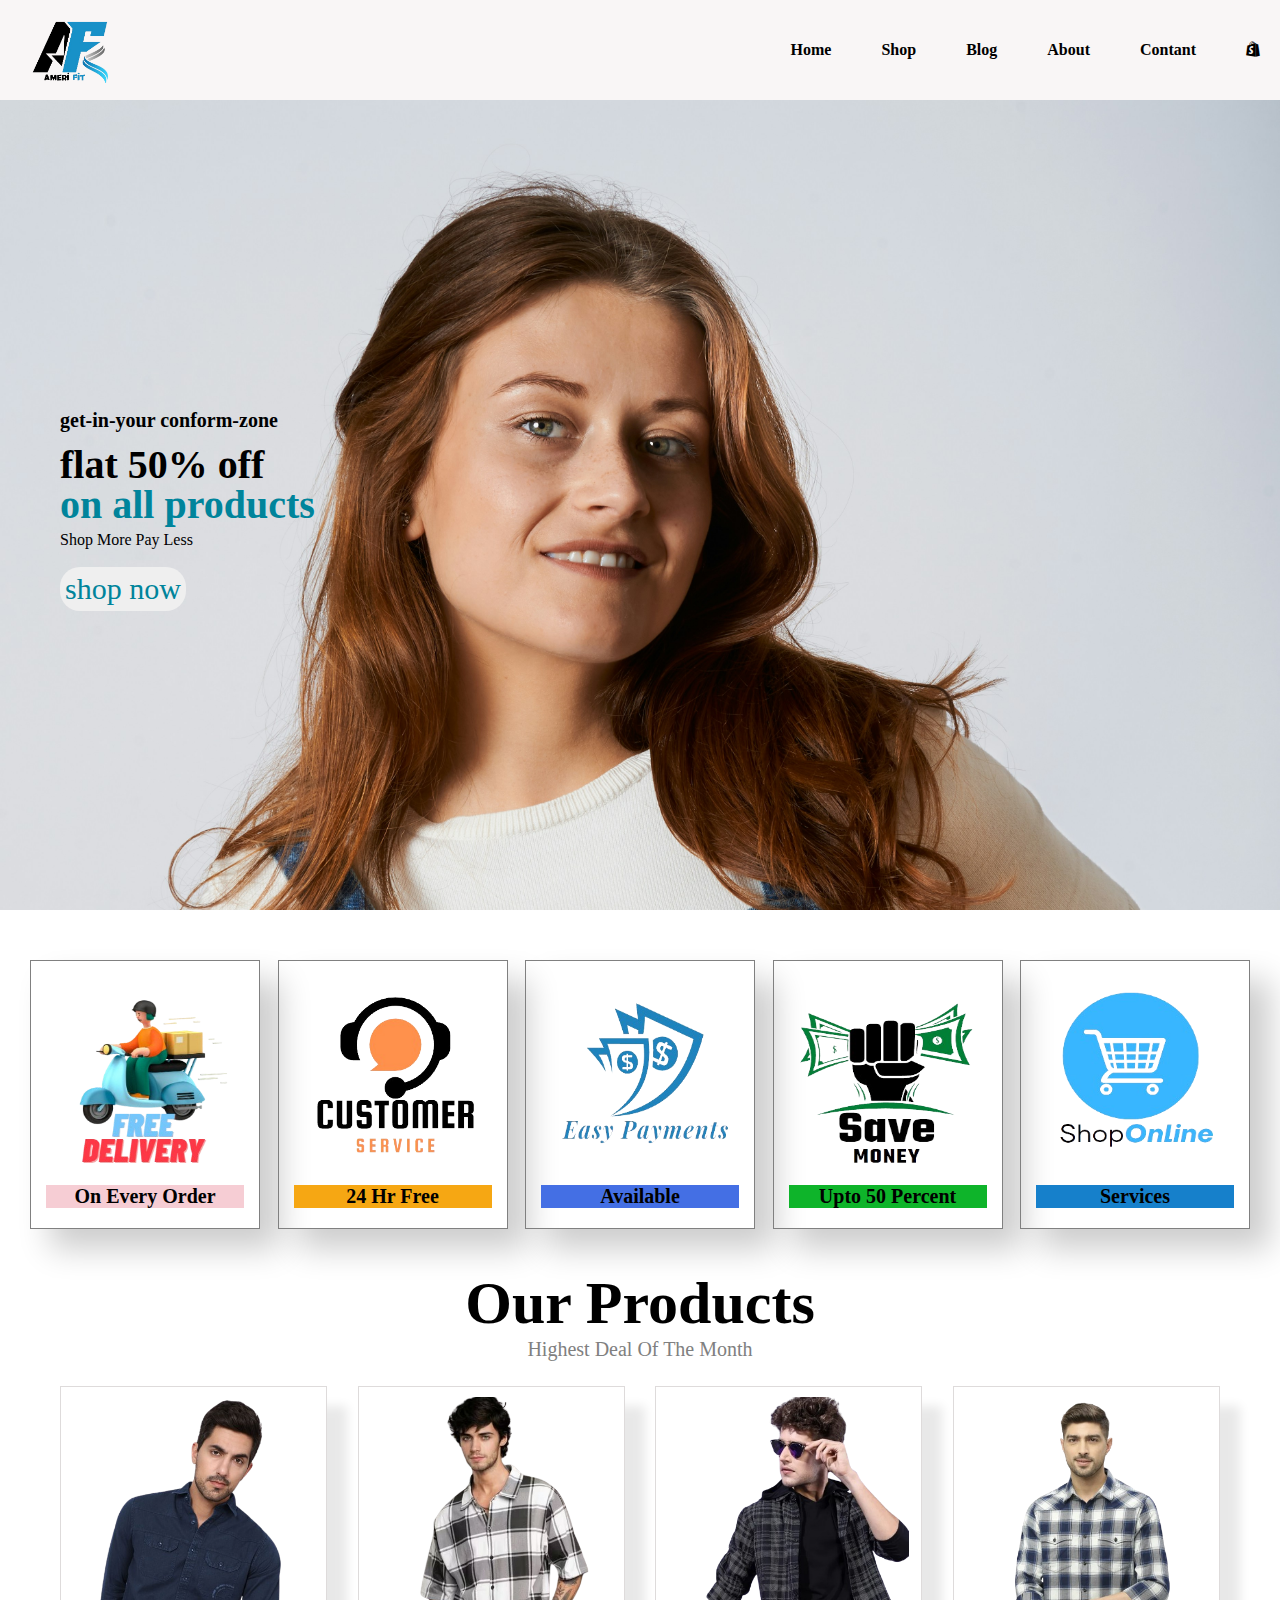
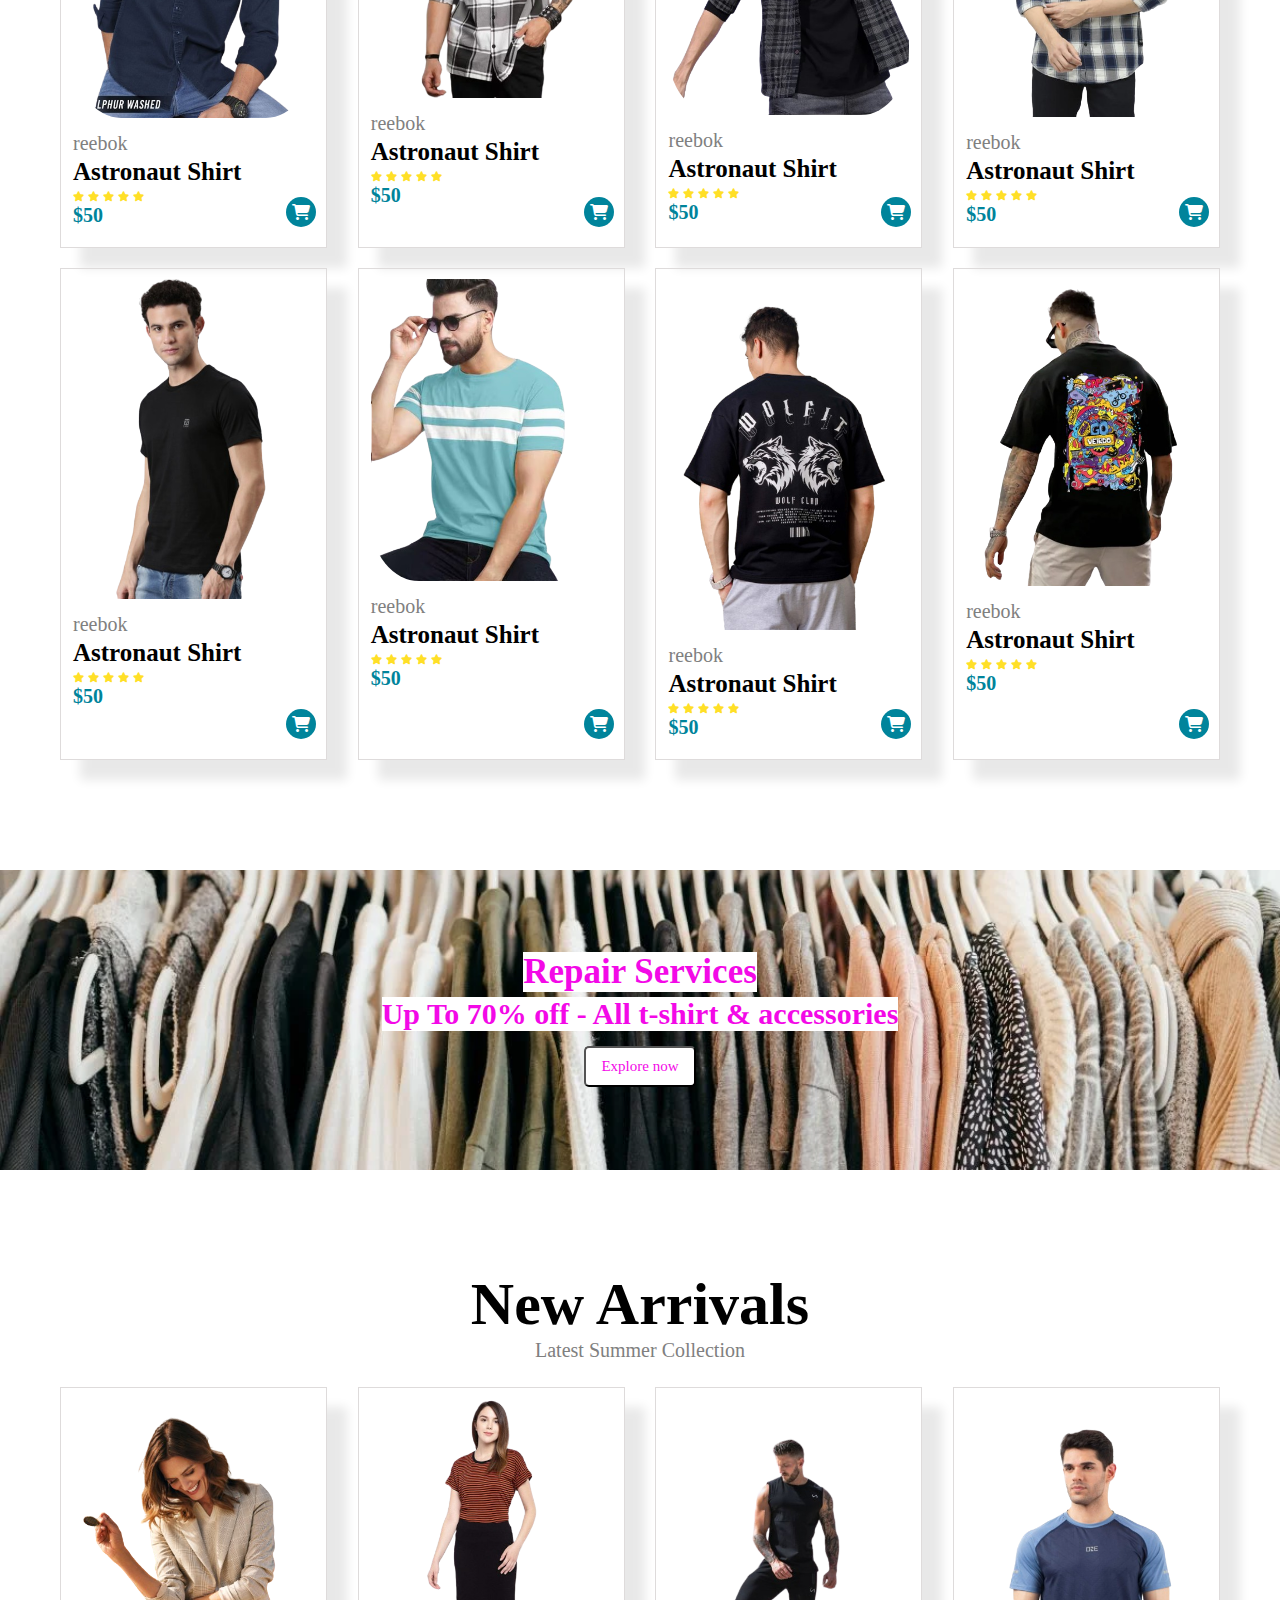
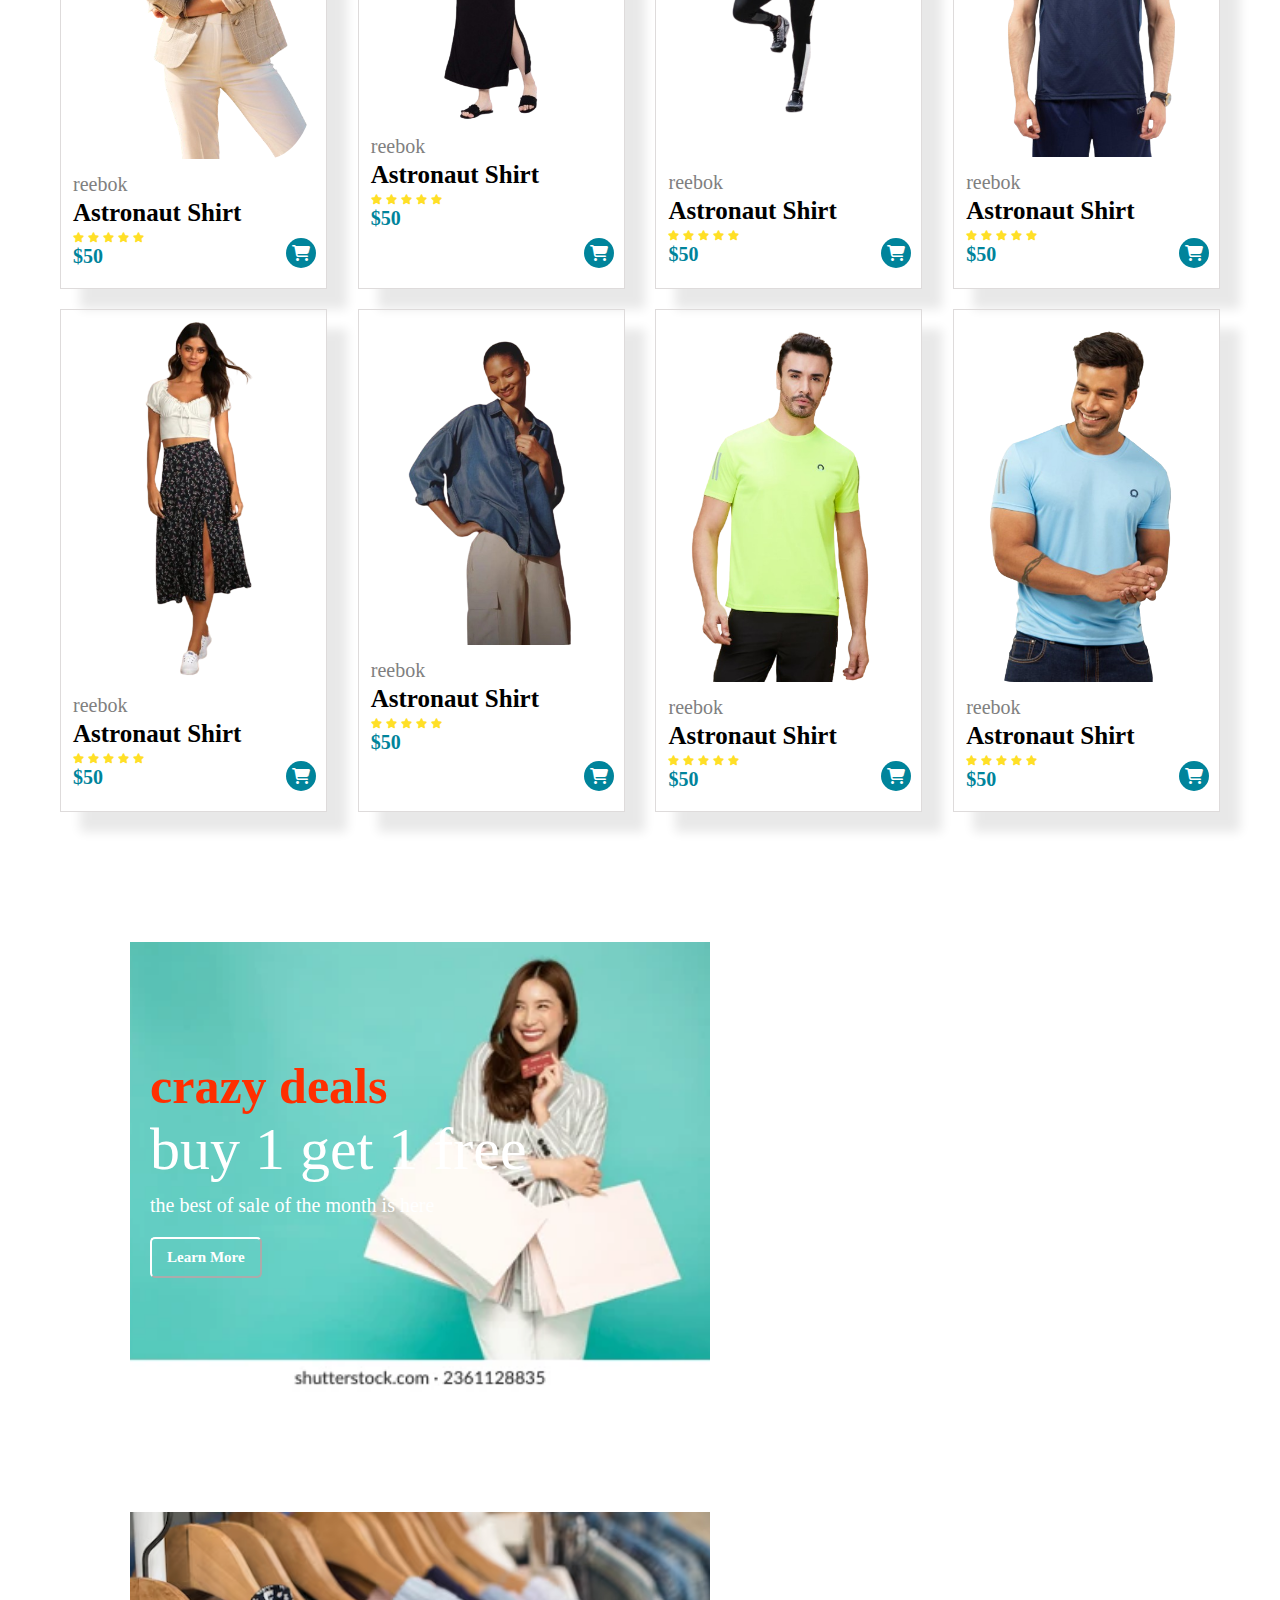
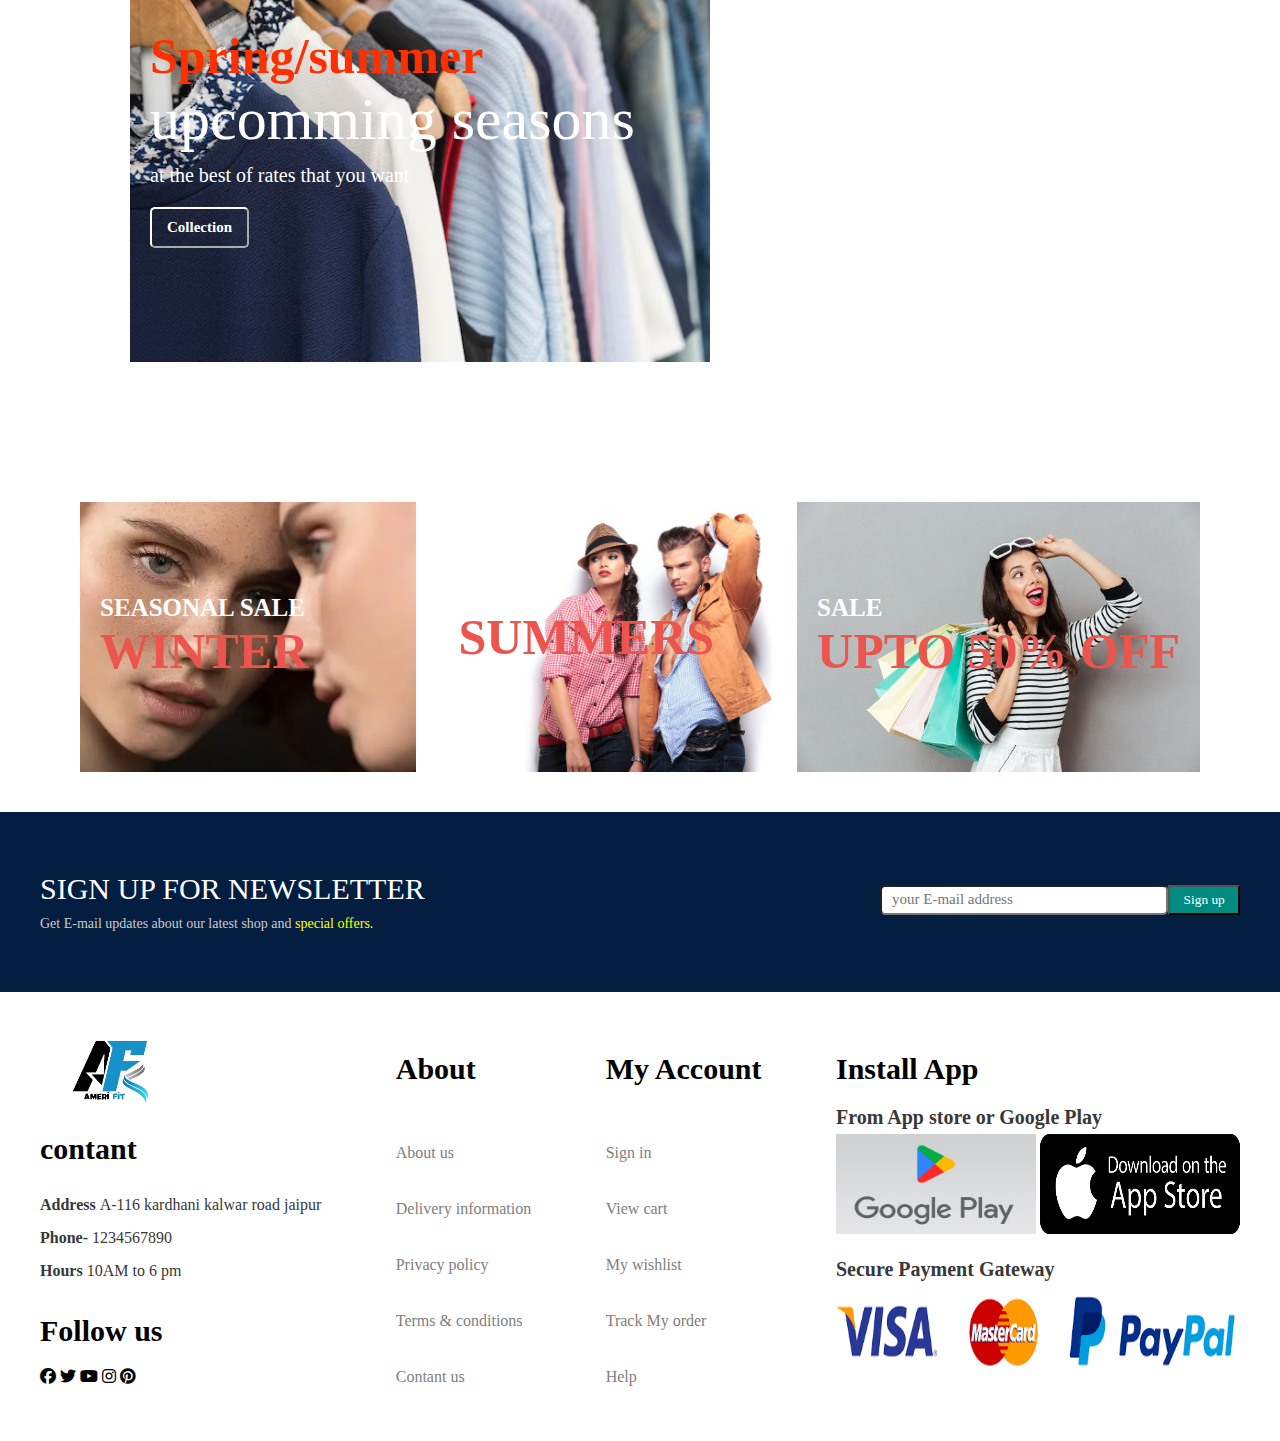
<file: index.html>
<!DOCTYPE html>
<html lang="en">
<head>
    <meta charset="UTF-8">
    <meta name="viewport" content="width=device-width, initial-scale=1.0">
    <link rel="stylesheet" href="style.css">
    <link rel="stylesheet" href="https://cdnjs.cloudflare.com/ajax/libs/font-awesome/6.5.2/css/all.min.css">
    <title>ecommerce website</title>
</head>
<body>
    <section id="navbar">
        <a href="#"><img src="logo.png" class="logo" alt=""></a>

        <div>
            <ul>
                <li><a href="index.html">Home</a></li>
                <li><a href="shop.html">Shop</a></li>
                <li><a href="blog.html">Blog</a></li>
                <li><a href="about.html">About</a></li>
                <li><a href="contant.html">Contant</a></li>
                <li><a href="cart.html"><i class="fa-brands fa-shopify"></i></a></li>
            </ul>
        </div>
    </section>


    <section id="page1maintext">
        <h4>get-in-your conform-zone</h4>
        <h2>flat 50% off</h2>
        <h1>on all products</h1>
        <p>shop more pay less</p>
        <button>shop now</button>
    </section>



    <section id="oursupport">
        <div class="free">
            <img src="freedelivery.png" alt="">
            <h6>on every order</h6>
        </div>

        <div class="free">
            <img src="customerservices.png" alt="">
            <h6>24 hr free</h6>
        </div>

        <div class="free">
            <img src="easypayments.png" alt="">
            <h6>Available</h6>
        </div>


        <div class="free">
            <img src="savemoney.png" alt="">
            <h6>upto 50 percent</h6>
        </div>


        <div class="free">
            <img src="shoponline.png" alt="">
            <h6>services</h6>
        </div>



    </section>


    <section id="ourproducts">
            <h2>Our Products</h2>
            <p>highest deal of the month</p>


            <div class="productscontainer">
                <div class="product">
                    <img src="product1.png" alt="">
                    <div class="productinfo">
                        <span>reebok</span>
                        <h5>astronaut shirt</h5>
                        <div class="star">
                            <i class="fa-solid fa-star"></i>
                            <i class="fa-solid fa-star"></i>
                            <i class="fa-solid fa-star"></i>
                            <i class="fa-solid fa-star"></i>
                            <i class="fa-solid fa-star"></i>
                        </div>
                        <h4>$50</h4>
                    </div>
                    <a href="#"><i class="fa-solid fa-cart-shopping cart"></i></a>
                </div>




                <div class="product">
                    <img src="product2.png" alt="">
                    <div class="productinfo">
                        <span>reebok</span>
                        <h5>astronaut shirt</h5>
                        <div class="star">
                            <i class="fa-solid fa-star"></i>
                            <i class="fa-solid fa-star"></i>
                            <i class="fa-solid fa-star"></i>
                            <i class="fa-solid fa-star"></i>
                            <i class="fa-solid fa-star"></i>
                        </div>
                        <h4>$50</h4>
                    </div>
                    <a href="#"><i class="fa-solid fa-cart-shopping cart"></i></a>
                </div>




                <div class="product">
                    <img src="product3.png" alt="">
                    <div class="productinfo">
                        <span>reebok</span>
                        <h5>astronaut shirt</h5>
                        <div class="star">
                            <i class="fa-solid fa-star"></i>
                            <i class="fa-solid fa-star"></i>
                            <i class="fa-solid fa-star"></i>
                            <i class="fa-solid fa-star"></i>
                            <i class="fa-solid fa-star"></i>
                        </div>
                        <h4>$50</h4>
                    </div>
                    <a href="#"><i class="fa-solid fa-cart-shopping cart"></i></a>
                </div>




                <div class="product">
                    <img src="product4.png" alt="">
                    <div class="productinfo">
                        <span>reebok</span>
                        <h5>astronaut shirt</h5>
                        <div class="star">
                            <i class="fa-solid fa-star"></i>
                            <i class="fa-solid fa-star"></i>
                            <i class="fa-solid fa-star"></i>
                            <i class="fa-solid fa-star"></i>
                            <i class="fa-solid fa-star"></i>
                        </div>
                        <h4>$50</h4>
                    </div>
                    <a href="#"><i class="fa-solid fa-cart-shopping cart"></i></a>
                </div>





                <div class="product">
                    <img src="product5.png" alt="">
                    <div class="productinfo">
                        <span>reebok</span>
                        <h5>astronaut shirt</h5>
                        <div class="star">
                            <i class="fa-solid fa-star"></i>
                            <i class="fa-solid fa-star"></i>
                            <i class="fa-solid fa-star"></i>
                            <i class="fa-solid fa-star"></i>
                            <i class="fa-solid fa-star"></i>
                        </div>
                        <h4>$50</h4>
                    </div>
                    <a href="#"><i class="fa-solid fa-cart-shopping cart"></i></a>
                </div>





                <div class="product">
                    <img src="product6.png" alt="">
                    <div class="productinfo">
                        <span>reebok</span>
                        <h5>astronaut shirt</h5>
                        <div class="star">
                            <i class="fa-solid fa-star"></i>
                            <i class="fa-solid fa-star"></i>
                            <i class="fa-solid fa-star"></i>
                            <i class="fa-solid fa-star"></i>
                            <i class="fa-solid fa-star"></i>
                        </div>
                        <h4>$50</h4>
                    </div>
                    <a href="#"><i class="fa-solid fa-cart-shopping cart"></i></a>
                </div>





                <div class="product">
                    <img src="product7.png" alt="">
                    <div class="productinfo">
                        <span>reebok</span>
                        <h5>astronaut shirt</h5>
                        <div class="star">
                            <i class="fa-solid fa-star"></i>
                            <i class="fa-solid fa-star"></i>
                            <i class="fa-solid fa-star"></i>
                            <i class="fa-solid fa-star"></i>
                            <i class="fa-solid fa-star"></i>
                        </div>
                        <h4>$50</h4>
                    </div>
                    <a href="#"><i class="fa-solid fa-cart-shopping cart"></i></a>
                </div>






                <div class="product">
                    <img src="product9.png" alt="">
                    <div class="productinfo">
                        <span>reebok</span>
                        <h5>astronaut shirt</h5>
                        <div class="star">
                            <i class="fa-solid fa-star"></i>
                            <i class="fa-solid fa-star"></i>
                            <i class="fa-solid fa-star"></i>
                            <i class="fa-solid fa-star"></i>
                            <i class="fa-solid fa-star"></i>
                        </div>
                        <h4>$50</h4>
                    </div>
                    <a href="#"><i class="fa-solid fa-cart-shopping cart"></i></a>
                </div>



            </div>
    </section>


    <section id="advertisement">
        <h4>Repair Services</h4>
        <h2>Up To 70% off - All t-shirt & accessories</h2>
        <button>Explore now</button>
    </section>


    <section id="ourproducts">
        <h2>new arrivals</h2>
        <p>latest summer collection</p>


        <div class="productscontainer">
            <div class="product">
                <img src="summerproduct1.png" alt="">
                <div class="productinfo">
                    <span>reebok</span>
                    <h5>astronaut shirt</h5>
                    <div class="star">
                        <i class="fa-solid fa-star"></i>
                        <i class="fa-solid fa-star"></i>
                        <i class="fa-solid fa-star"></i>
                        <i class="fa-solid fa-star"></i>
                        <i class="fa-solid fa-star"></i>
                    </div>
                    <h4>$50</h4>
                </div>
                <a href="#"><i class="fa-solid fa-cart-shopping cart"></i></a>
            </div>




            <div class="product">
                <img src="summerproduct2.png" alt="">
                <div class="productinfo">
                    <span>reebok</span>
                    <h5>astronaut shirt</h5>
                    <div class="star">
                        <i class="fa-solid fa-star"></i>
                        <i class="fa-solid fa-star"></i>
                        <i class="fa-solid fa-star"></i>
                        <i class="fa-solid fa-star"></i>
                        <i class="fa-solid fa-star"></i>
                    </div>
                    <h4>$50</h4>
                </div>
                <a href="#"><i class="fa-solid fa-cart-shopping cart"></i></a>
            </div>




            <div class="product">
                <img src="summerproduct3.png" alt="">
                <div class="productinfo">
                    <span>reebok</span>
                    <h5>astronaut shirt</h5>
                    <div class="star">
                        <i class="fa-solid fa-star"></i>
                        <i class="fa-solid fa-star"></i>
                        <i class="fa-solid fa-star"></i>
                        <i class="fa-solid fa-star"></i>
                        <i class="fa-solid fa-star"></i>
                    </div>
                    <h4>$50</h4>
                </div>
                <a href="#"><i class="fa-solid fa-cart-shopping cart"></i></a>
            </div>




            <div class="product">
                <img src="summerproduct4.png" alt="">
                <div class="productinfo">
                    <span>reebok</span>
                    <h5>astronaut shirt</h5>
                    <div class="star">
                        <i class="fa-solid fa-star"></i>
                        <i class="fa-solid fa-star"></i>
                        <i class="fa-solid fa-star"></i>
                        <i class="fa-solid fa-star"></i>
                        <i class="fa-solid fa-star"></i>
                    </div>
                    <h4>$50</h4>
                </div>
                <a href="#"><i class="fa-solid fa-cart-shopping cart"></i></a>
            </div>





            <div class="product">
                <img src="summerproduct5.png" alt="">
                <div class="productinfo">
                    <span>reebok</span>
                    <h5>astronaut shirt</h5>
                    <div class="star">
                        <i class="fa-solid fa-star"></i>
                        <i class="fa-solid fa-star"></i>
                        <i class="fa-solid fa-star"></i>
                        <i class="fa-solid fa-star"></i>
                        <i class="fa-solid fa-star"></i>
                    </div>
                    <h4>$50</h4>
                </div>
                <a href="#"><i class="fa-solid fa-cart-shopping cart"></i></a>
            </div>





            <div class="product">
                <img src="summerproduct6.png" alt="">
                <div class="productinfo">
                    <span>reebok</span>
                    <h5>astronaut shirt</h5>
                    <div class="star">
                        <i class="fa-solid fa-star"></i>
                        <i class="fa-solid fa-star"></i>
                        <i class="fa-solid fa-star"></i>
                        <i class="fa-solid fa-star"></i>
                        <i class="fa-solid fa-star"></i>
                    </div>
                    <h4>$50</h4>
                </div>
                <a href="#"><i class="fa-solid fa-cart-shopping cart"></i></a>
            </div>





            <div class="product">
                <img src="summerproduct7.png" alt="">
                <div class="productinfo">
                    <span>reebok</span>
                    <h5>astronaut shirt</h5>
                    <div class="star">
                        <i class="fa-solid fa-star"></i>
                        <i class="fa-solid fa-star"></i>
                        <i class="fa-solid fa-star"></i>
                        <i class="fa-solid fa-star"></i>
                        <i class="fa-solid fa-star"></i>
                    </div>
                    <h4>$50</h4>
                </div>
                <a href="#"><i class="fa-solid fa-cart-shopping cart"></i></a>
            </div>






            <div class="product">
                <img src="summerproduct8.png" alt="">
                <div class="productinfo">
                    <span>reebok</span>
                    <h5>astronaut shirt</h5>
                    <div class="star">
                        <i class="fa-solid fa-star"></i>
                        <i class="fa-solid fa-star"></i>
                        <i class="fa-solid fa-star"></i>
                        <i class="fa-solid fa-star"></i>
                        <i class="fa-solid fa-star"></i>
                    </div>
                    <h4>$50</h4>
                </div>
                <a href="#"><i class="fa-solid fa-cart-shopping cart"></i></a>
            </div>



        </div>
</section>


    <section id="twoimages">
        <div class="firstimage">
            <h1>crazy deals</h1>
            <h2>buy 1 get 1 free</h2>
            <span>the best of sale of the month is here</span>
            <button class="white">Learn More</button>
        </div>


        <div class="firstimage secondimage">
            <h1>Spring/summer</h1>
            <h2>upcomming seasons</h2>
            <span>at the best of rates that you want</span>
            <button class="white">Collection</button>
        </div>
    </section>



    <section id="threeimages">
        <div class="firstimage img1">

            <h2>SEASONAL SALE</h2>
            <h3>WINTER </h3>

        </div>


        <div class="firstimage img2">

            
            <h3>SUMMERS</h3>

        </div>


        <div class="firstimage img3">

            <h2>SALE</h2>
            <h3>UPTO 50% OFF </h3>

        </div>


    </section>



    <section id="newsletter">
        <div class="news">
            <h4>SIGN UP FOR NEWSLETTER</h4>
            <P>Get E-mail updates about our latest shop and <span>special offers.</span></P>
        </div>


        <div class="form">
            <input type="text"  placeholder="your E-mail address">
            <button>Sign up</button>
        </div>
    </section>



    <footer>
        <div class="column">
            <img class="logo" src="logo.png" alt="">
            <h4>contant</h4>
            <p><strong>Address </strong>A-116 kardhani kalwar road jaipur</p>
            <p><strong>Phone- </strong>1234567890</p>
            <p><strong>Hours </strong>10AM to 6 pm </p>
            

            <div class="follow">
                <h4>Follow us</h4>
                <div class="icons">
                    <i class="fa-brands fa-facebook"></i>
                    <i class="fa-brands fa-twitter"></i>
                    <i class="fa-brands fa-youtube"></i>
                    <i class="fa-brands fa-instagram"></i>
                    <i class="fa-brands fa-pinterest"></i>
                </div>
            </div>
            
        </div>



        <div class="column">
            <h4>About</h4>
            <a href="#">About us</a>
            <a href="#">Delivery information</a>
            <a href="#">Privacy policy </a>
            <a href="#">Terms & conditions</a>
            <a href="#">Contant us</a>
            
        </div>


        <div class="column">
            <h4>My Account</h4>
            <a href="#">Sign in</a>
            <a href="#">View cart</a>
            <a href="#">My wishlist </a>
            <a href="#">Track My order</a>
            <a href="#">Help</a>

            
        </div>


        <div class="column  install">
            <h4>Install App</h4>
            <p>From App store or Google Play</p>
            <div class="row">
                <img src="playstore.webp" alt="">
                <img src="apple.png" alt="">
            </div>
            <p>Secure Payment Gateway</p>
            <img src="paymests.png" alt="">

        </div>
    </footer>


</body>
</html>
</file>
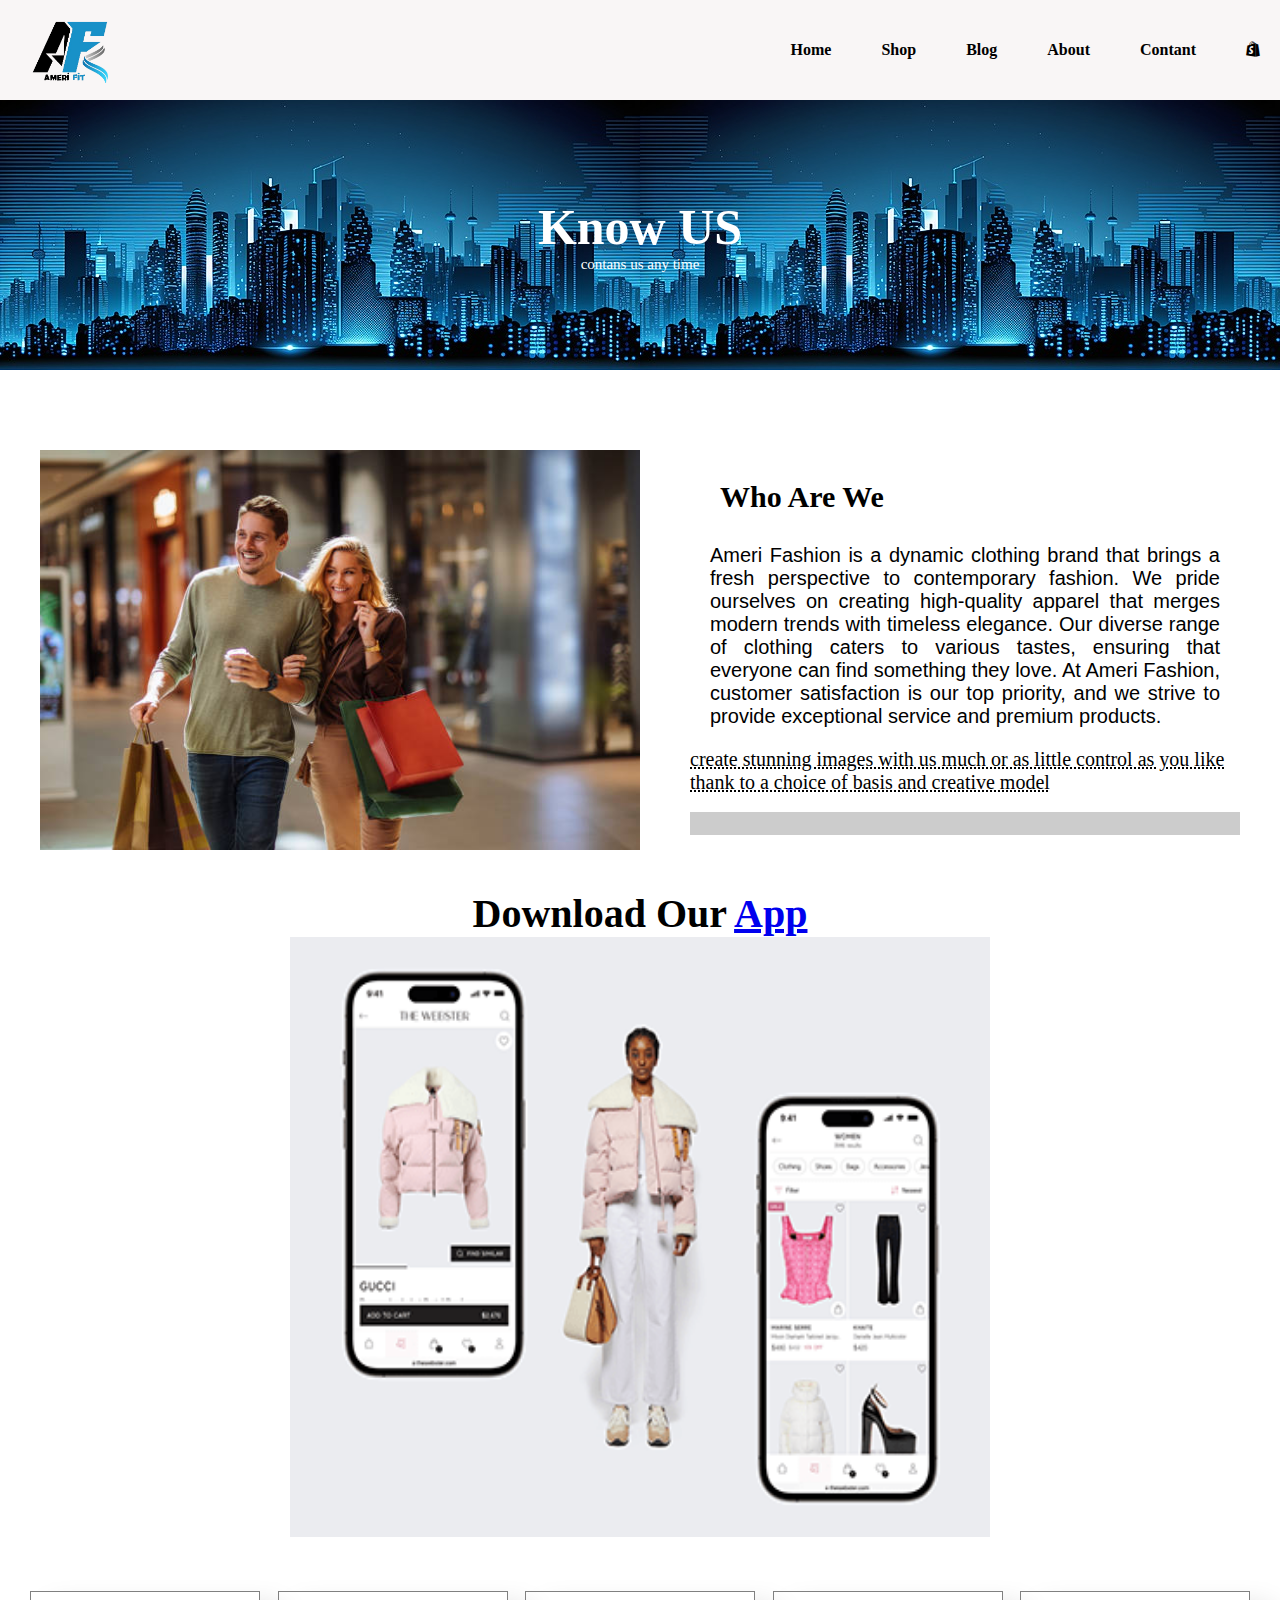
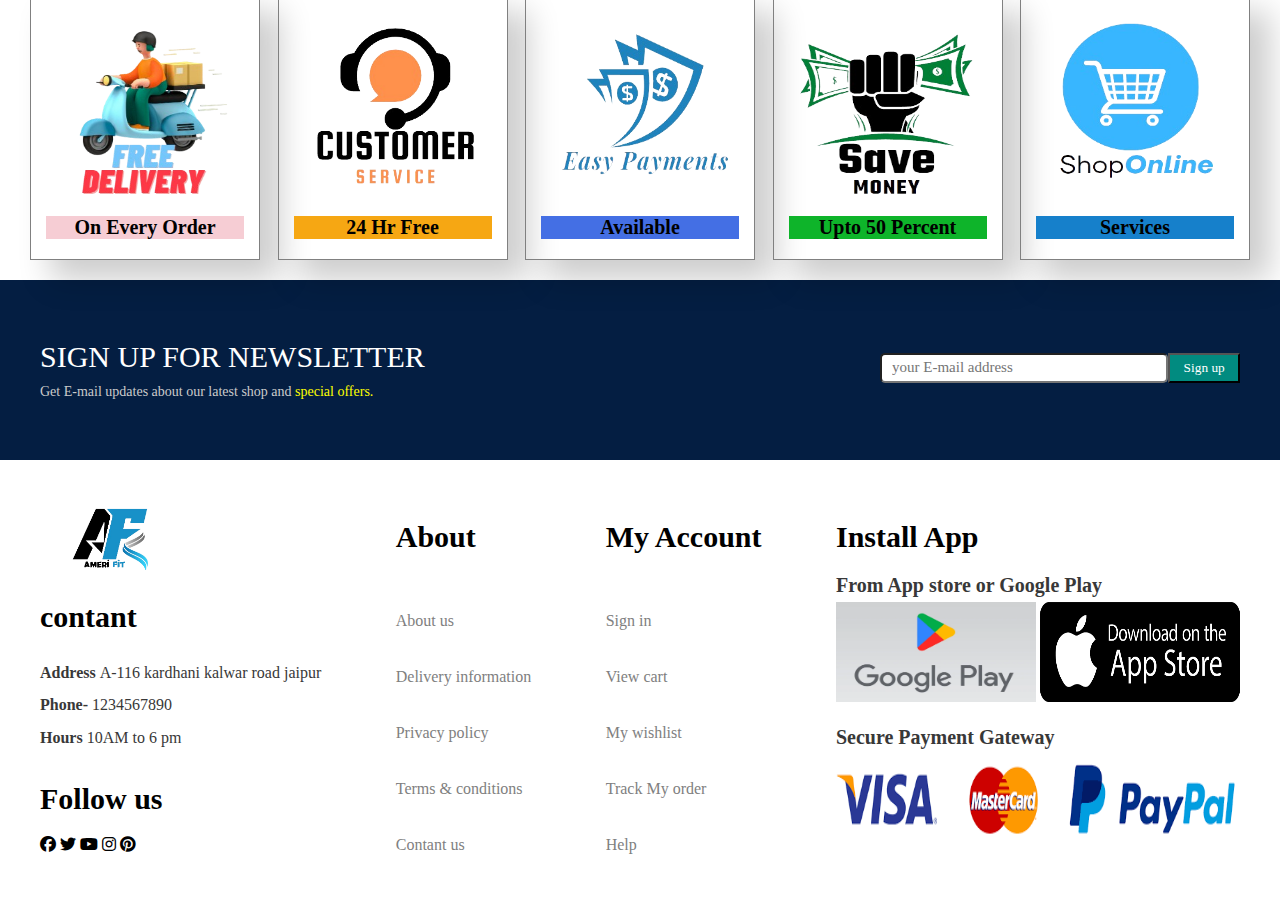
<file: about.html>
<!DOCTYPE html>
<html lang="en">
<head>
    <meta charset="UTF-8">
    <meta name="viewport" content="width=device-width, initial-scale=1.0">
    <link rel="stylesheet" href="style.css">
    <link rel="stylesheet" href="https://cdnjs.cloudflare.com/ajax/libs/font-awesome/6.5.2/css/all.min.css">
    <title>ecommerce website</title>
</head>
<body>



    <section id="navbar">
        <a href="#"><img src="logo.png" class="logo" alt=""></a>

        <div>
            <ul>
                <li><a href="index.html">Home</a></li>
                <li><a href="shop.html">Shop</a></li>
                <li><a href="blog.html">Blog</a></li>
                <li><a href="about.html">About</a></li>
                <li><a href="contant.html">Contant</a></li>
                <li><a href="cart.html"><i class="fa-brands fa-shopify"></i></a></li>
            </ul>
        </div>
    </section>


    <section id="shoppageheading" class="aboutheading">

        <h2>Know US<br></h2>
        <p>contans us any time </p>

    </section>


    <section id="whoarewe">
        <img src="whoareweimage.jpg" alt="">
            <div class="whoarewedetail">
                <h2>Who Are We</h2>
                <p>Ameri Fashion is a dynamic clothing brand that brings a fresh perspective to contemporary 
                    fashion. We pride ourselves on creating high-quality apparel that merges modern trends with
                     timeless elegance. Our diverse range of clothing caters to various tastes, ensuring that 
                     everyone can find something they love. At Ameri Fashion, customer satisfaction is our top
                      priority, and we strive to provide exceptional service and premium products.</p>
           

            <abbr title=""> create stunning images with us much or as little control as you like thank to a choice of basis and creative model</abbr>

            <br>
            <br>

            <marquee bgcolor="#ccc"  loop="-1"  width="100%">create stunning images with us much or as little control as you like thank to a choice of basis and creative model</marquee>
        </div>
    </section>


    <section id="about-app">
    
        <h1>Download Our <a href="#">App</a></h1>
        <img src="aboutimage.png" alt="">

    </section>



    <section id="oursupport">
        <div class="free">
            <img src="freedelivery.png" alt="">
            <h6>on every order</h6>
        </div>

        <div class="free">
            <img src="customerservices.png" alt="">
            <h6>24 hr free</h6>
        </div>

        <div class="free">
            <img src="easypayments.png" alt="">
            <h6>Available</h6>
        </div>


        <div class="free">
            <img src="savemoney.png" alt="">
            <h6>upto 50 percent</h6>
        </div>


        <div class="free">
            <img src="shoponline.png" alt="">
            <h6>services</h6>
        </div>



    </section>




    <section id="newsletter">
        <div class="news">
            <h4>SIGN UP FOR NEWSLETTER</h4>
            <P>Get E-mail updates about our latest shop and <span>special offers.</span></P>
        </div>


        <div class="form">
            <input type="text"  placeholder="your E-mail address">
            <button>Sign up</button>
        </div>
    </section>



    <footer>
        <div class="column">
            <img class="logo" src="logo.png" alt="">
            <h4>contant</h4>
            <p><strong>Address </strong>A-116 kardhani kalwar road jaipur</p>
            <p><strong>Phone- </strong>1234567890</p>
            <p><strong>Hours </strong>10AM to 6 pm </p>
            

            <div class="follow">
                <h4>Follow us</h4>
                <div class="icons">
                    <i class="fa-brands fa-facebook"></i>
                    <i class="fa-brands fa-twitter"></i>
                    <i class="fa-brands fa-youtube"></i>
                    <i class="fa-brands fa-instagram"></i>
                    <i class="fa-brands fa-pinterest"></i>
                </div>
            </div>
            
        </div>



        <div class="column">
            <h4>About</h4>
            <a href="#">About us</a>
            <a href="#">Delivery information</a>
            <a href="#">Privacy policy </a>
            <a href="#">Terms & conditions</a>
            <a href="#">Contant us</a>
            
        </div>


        <div class="column">
            <h4>My Account</h4>
            <a href="#">Sign in</a>
            <a href="#">View cart</a>
            <a href="#">My wishlist </a>
            <a href="#">Track My order</a>
            <a href="#">Help</a>

            
        </div>


        <div class="column  install">
            <h4>Install App</h4>
            <p>From App store or Google Play</p>
            <div class="row">
                <img src="playstore.webp" alt="">
                <img src="apple.png" alt="">
            </div>
            <p>Secure Payment Gateway</p>
            <img src="paymests.png" alt="">

        </div>
    </footer>


</body>
</html>
</file>
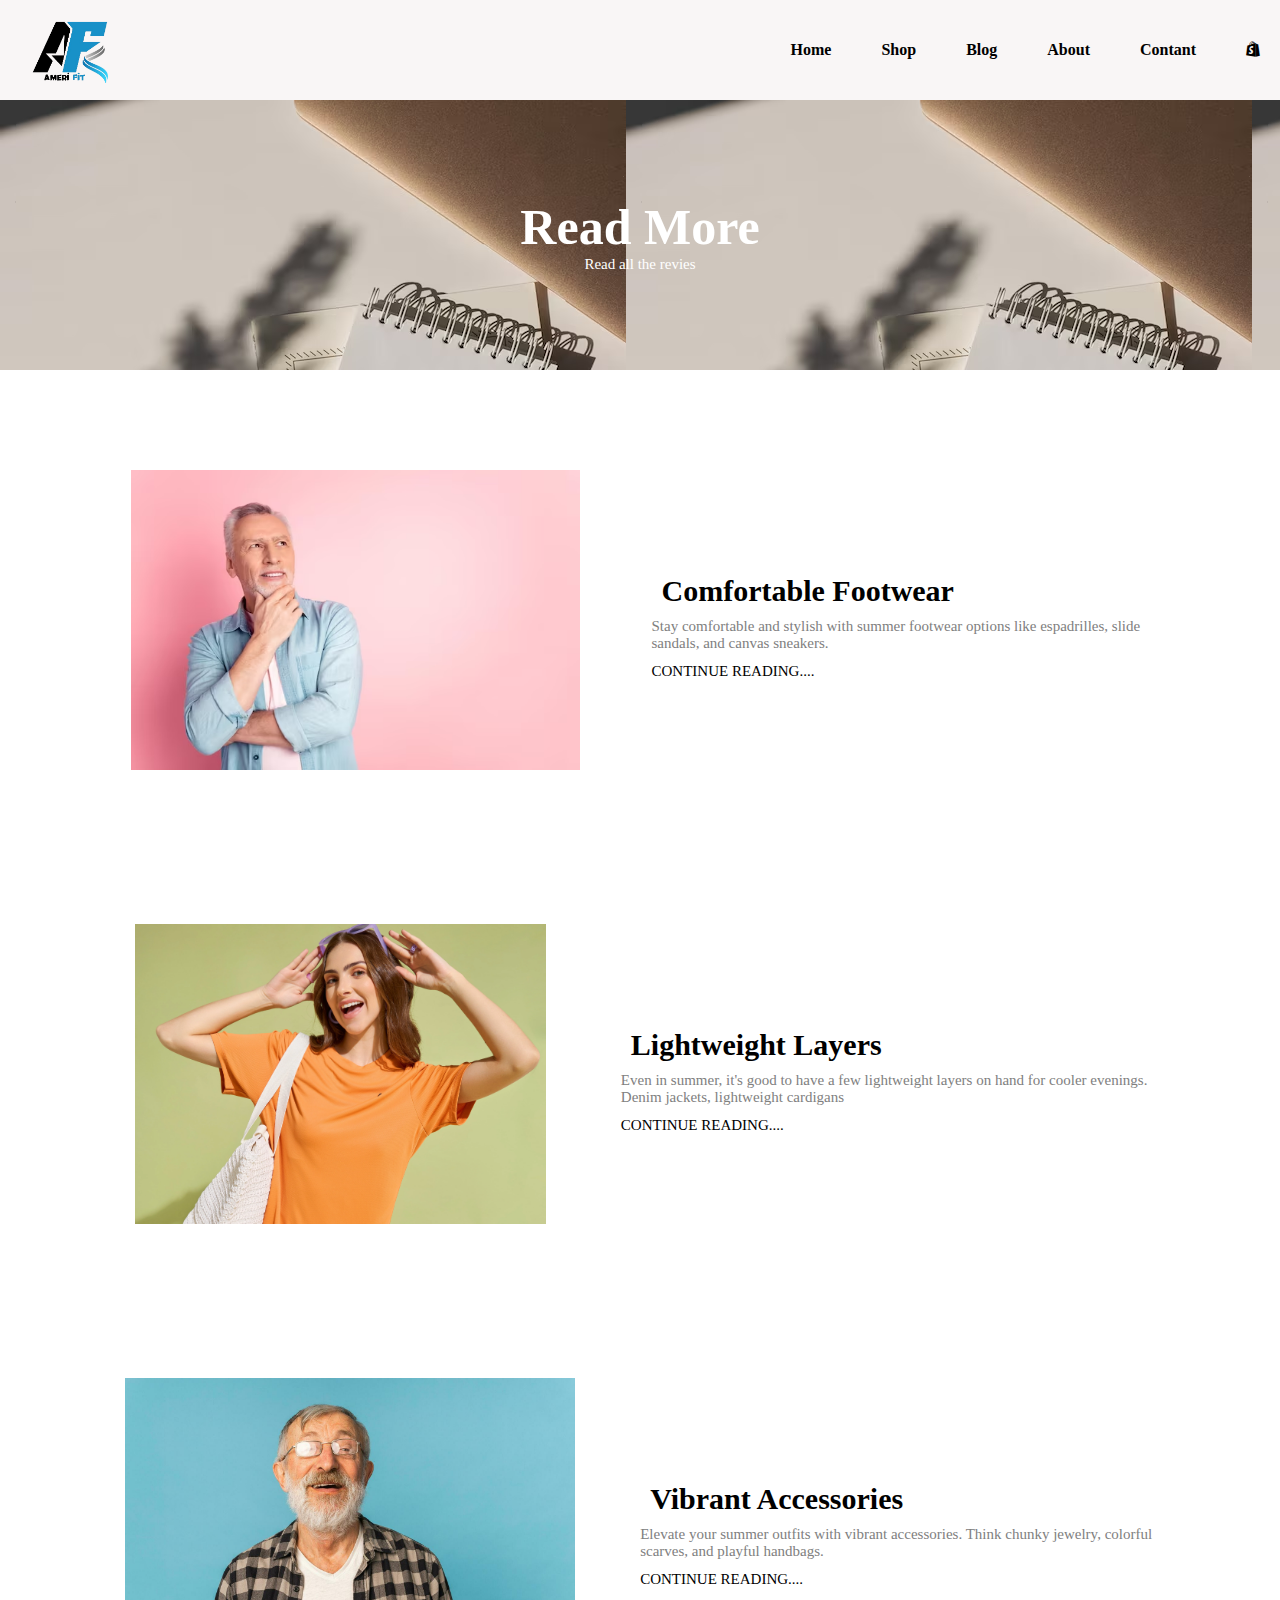
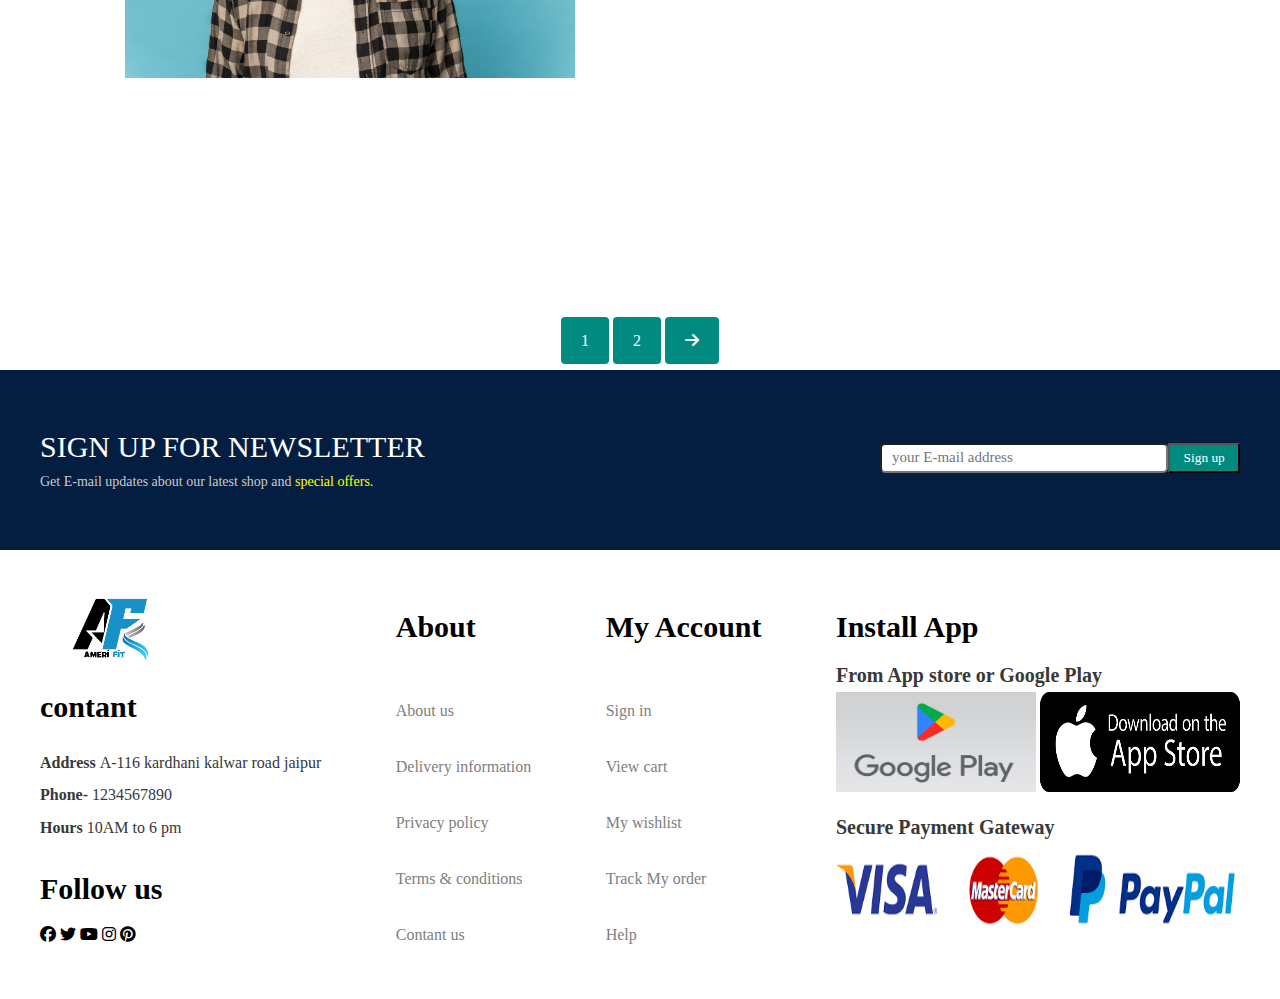
<file: blog.html>
<!DOCTYPE html>
<html lang="en">
<head>
    <meta charset="UTF-8">
    <meta name="viewport" content="width=device-width, initial-scale=1.0">
    <link rel="stylesheet" href="style.css">
    <link rel="stylesheet" href="https://cdnjs.cloudflare.com/ajax/libs/font-awesome/6.5.2/css/all.min.css">
    <title>ecommerce website</title>
</head>
<body>



    <section id="navbar">
        <a href="#"><img src="logo.png" class="logo" alt=""></a>

        <div>
            <ul>
                <li><a href="index.html">Home</a></li>
                <li><a href="shop.html">Shop</a></li>
                <li><a href="blog.html">Blog</a></li>
                <li><a href="about.html">About</a></li>
                <li><a href="contant.html">Contant</a></li>
                <li><a href="cart.html"><i class="fa-brands fa-shopify"></i></a></li>
            </ul>
        </div>
    </section>


    <section id="shoppageheading" class="blogheading">

        <h2>Read More<br></h2>
        <p>Read all the revies </p>

    </section>



    <section id="blogs">


        <div class="blogbox">
            <div class="blogimg">
                <img src="blogimg1.avif" alt="">
            </div>

            <div class="blogdetail">
                <h4>Comfortable Footwear</h4>

                <p>Stay comfortable and stylish with summer footwear options like
                     espadrilles, slide sandals, and canvas sneakers.</p>

                <a href="#">CONTINUE READING....</a>

            </div>
        </div>



        <div class="blogbox">
            <div class="blogimg">
                <img src="blogimg2.webp" alt="">
            </div>

            <div class="blogdetail">
                <h4> Lightweight Layers</h4>

                <p>Even in summer, it's good to have a few lightweight layers on hand for cooler evenings.
                     Denim jackets, lightweight cardigans</p>

                <a href="#">CONTINUE READING....</a>

            </div>
        </div>




        <div class="blogbox">
            <div class="blogimg">
                <img src="blogimg3.jpg" alt="">
            </div>

            <div class="blogdetail">
                <h4>Vibrant Accessories</h4>

                <p>Elevate your summer outfits with vibrant accessories. Think chunky jewelry,
                    colorful scarves, and playful handbags.</p>

                <a href="#">CONTINUE READING....</a>

            </div>
        </div>


    </section>





<section id="pagination">
    <a href="#">1</a>
    <a href="#">2</a>
    <a href="#"><i class="fa-solid fa-arrow-right"></i></a>
</section>








    <section id="newsletter">
        <div class="news">
            <h4>SIGN UP FOR NEWSLETTER</h4>
            <P>Get E-mail updates about our latest shop and <span>special offers.</span></P>
        </div>


        <div class="form">
            <input type="text"  placeholder="your E-mail address">
            <button>Sign up</button>
        </div>
    </section>



    <footer>
        <div class="column">
            <img class="logo" src="logo.png" alt="">
            <h4>contant</h4>
            <p><strong>Address </strong>A-116 kardhani kalwar road jaipur</p>
            <p><strong>Phone- </strong>1234567890</p>
            <p><strong>Hours </strong>10AM to 6 pm </p>
            

            <div class="follow">
                <h4>Follow us</h4>
                <div class="icons">
                    <i class="fa-brands fa-facebook"></i>
                    <i class="fa-brands fa-twitter"></i>
                    <i class="fa-brands fa-youtube"></i>
                    <i class="fa-brands fa-instagram"></i>
                    <i class="fa-brands fa-pinterest"></i>
                </div>
            </div>
            
        </div>



        <div class="column">
            <h4>About</h4>
            <a href="#">About us</a>
            <a href="#">Delivery information</a>
            <a href="#">Privacy policy </a>
            <a href="#">Terms & conditions</a>
            <a href="#">Contant us</a>
            
        </div>


        <div class="column">
            <h4>My Account</h4>
            <a href="#">Sign in</a>
            <a href="#">View cart</a>
            <a href="#">My wishlist </a>
            <a href="#">Track My order</a>
            <a href="#">Help</a>

            
        </div>


        <div class="column  install">
            <h4>Install App</h4>
            <p>From App store or Google Play</p>
            <div class="row">
                <img src="playstore.webp" alt="">
                <img src="apple.png" alt="">
            </div>
            <p>Secure Payment Gateway</p>
            <img src="paymests.png" alt="">

        </div>
    </footer>


</body>
</html>
</file>
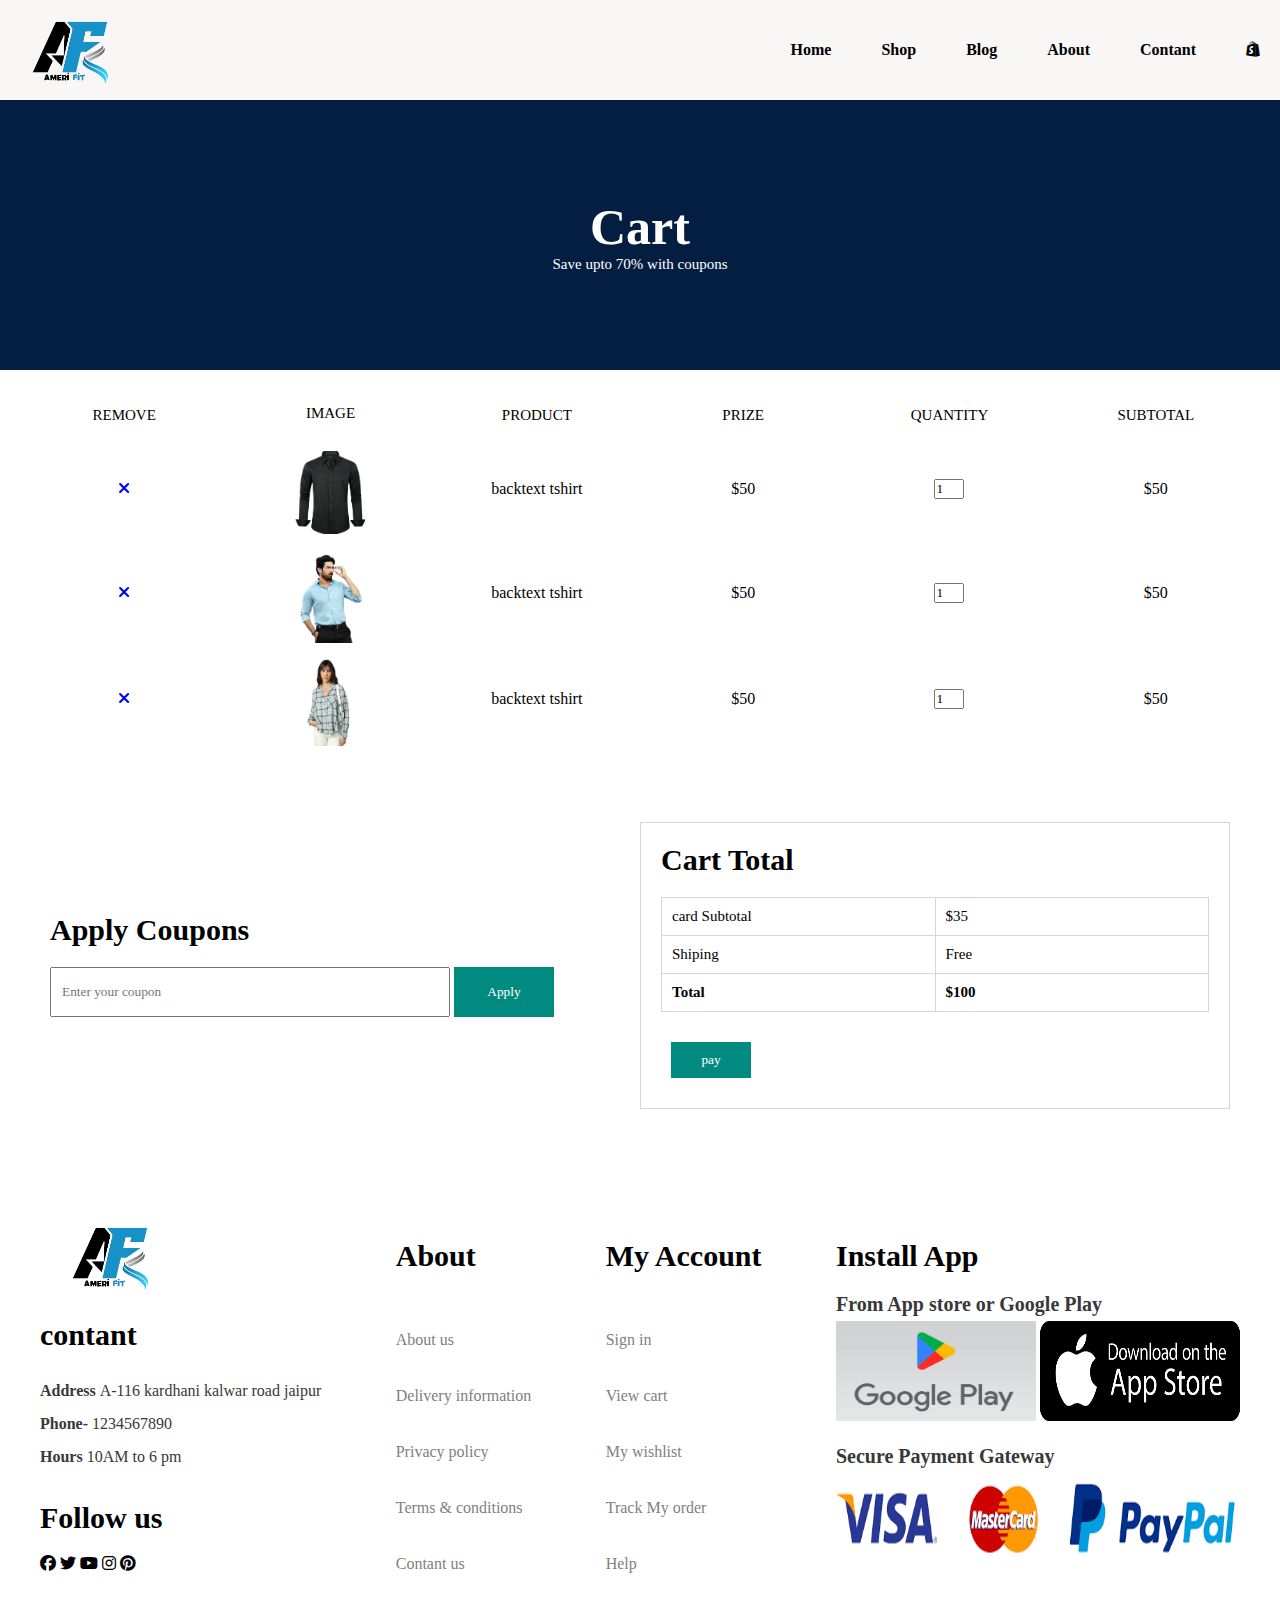
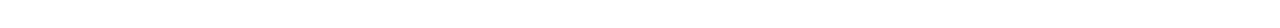
<file: cart.html>
<!DOCTYPE html>
<html lang="en">
<head>
    <meta charset="UTF-8">
    <meta name="viewport" content="width=device-width, initial-scale=1.0">
    <link rel="stylesheet" href="style.css">
    <link rel="stylesheet" href="https://cdnjs.cloudflare.com/ajax/libs/font-awesome/6.5.2/css/all.min.css">
    <title>ecommerce website</title>
</head>
<body>



    <section id="navbar">
        <a href="#"><img src="logo.png" class="logo" alt=""></a>

        <div>
            <ul>
                <li><a href="index.html">Home</a></li>
                <li><a href="shop.html">Shop</a></li>
                <li><a href="blog.html">Blog</a></li>
                <li><a href="about.html">About</a></li>
                <li><a href="contant.html">Contant</a></li>
                <li><a href="cart.html"><i class="fa-brands fa-shopify"></i></a></li>
            </ul>
        </div>
    </section>


    <section id="shoppageheading" class="cartheading">

        <h2>Cart<br></h2>
        <p>Save upto 70% with coupons</p>

    </section>


    <section id="cart">
        <table width="100%">
            <thead>
                <tr>
                    <td>Remove</td>
                    <td>Image</td>
                    <td>Product</td>
                    <td>Prize</td>
                    <td>Quantity</td>
                    <td>Subtotal</td>
                </tr>
            </thead>
            <tbody>
                <tr>
                    <td><a href="#"><i class="fa-solid fa-xmark"></i></a></td>
                    <td><img src="bigimage.png" alt=""></td>
                    <td>backtext tshirt</td>
                    <td>$50</td>
                    <td><input type="number" value="1"></td>
                    <td>$50</td>

                </tr>



                <tr>
                    <td><a href="#"><i class="fa-solid fa-xmark"></i></a></td>
                    <td><img src="smallimg2.png" alt=""></td>
                    <td>backtext tshirt</td>
                    <td>$50</td>
                    <td><input type="number" value="1"></td>
                    <td>$50</td>

                </tr>




                <tr>
                    <td><a href="#"><i class="fa-solid fa-xmark"></i></a></td>
                    <td><img src="smallimg1.png" alt=""></td>
                    <td>backtext tshirt</td>
                    <td>$50</td>
                    <td><input type="number" value="1"></td>
                    <td>$50</td>

                </tr>

            </tbody>
        </table>
    </section>



    <section id="addcart">
        <div class="applycoupon">
            <h3>Apply Coupons</h3>
            <div>
                <input type="text" placeholder="Enter your coupon">
                <button>Apply</button>
            </div>
        </div>


        <div class="subtotal">
            <h3>Cart Total</h3>
            <table>
                <tr>
                    <td>card Subtotal</td>
                    <td>$35</td>

                </tr>


                <tr>
                    <td>Shiping</td>
                    <td>Free</td>
                </tr>


                <tr>
                    <td><strong>Total</strong></td>
                    <td><strong>$100</strong></td>
                </tr>

            </table>
            
            <button>pay</button>
        </div>
    </section>


    <footer>
        <div class="column">
            <img class="logo" src="logo.png" alt="">
            <h4>contant</h4>
            <p><strong>Address </strong>A-116 kardhani kalwar road jaipur</p>
            <p><strong>Phone- </strong>1234567890</p>
            <p><strong>Hours </strong>10AM to 6 pm </p>
            

            <div class="follow">
                <h4>Follow us</h4>
                <div class="icons">
                    <i class="fa-brands fa-facebook"></i>
                    <i class="fa-brands fa-twitter"></i>
                    <i class="fa-brands fa-youtube"></i>
                    <i class="fa-brands fa-instagram"></i>
                    <i class="fa-brands fa-pinterest"></i>
                </div>
            </div>
            
        </div>



        <div class="column">
            <h4>About</h4>
            <a href="#">About us</a>
            <a href="#">Delivery information</a>
            <a href="#">Privacy policy </a>
            <a href="#">Terms & conditions</a>
            <a href="#">Contant us</a>
            
        </div>


        <div class="column">
            <h4>My Account</h4>
            <a href="#">Sign in</a>
            <a href="#">View cart</a>
            <a href="#">My wishlist </a>
            <a href="#">Track My order</a>
            <a href="#">Help</a>

            
        </div>


        <div class="column  install">
            <h4>Install App</h4>
            <p>From App store or Google Play</p>
            <div class="row">
                <img src="playstore.webp" alt="">
                <img src="apple.png" alt="">
            </div>
            <p>Secure Payment Gateway</p>
            <img src="paymests.png" alt="">

        </div>
    </footer>


</body>
</html>
</file>
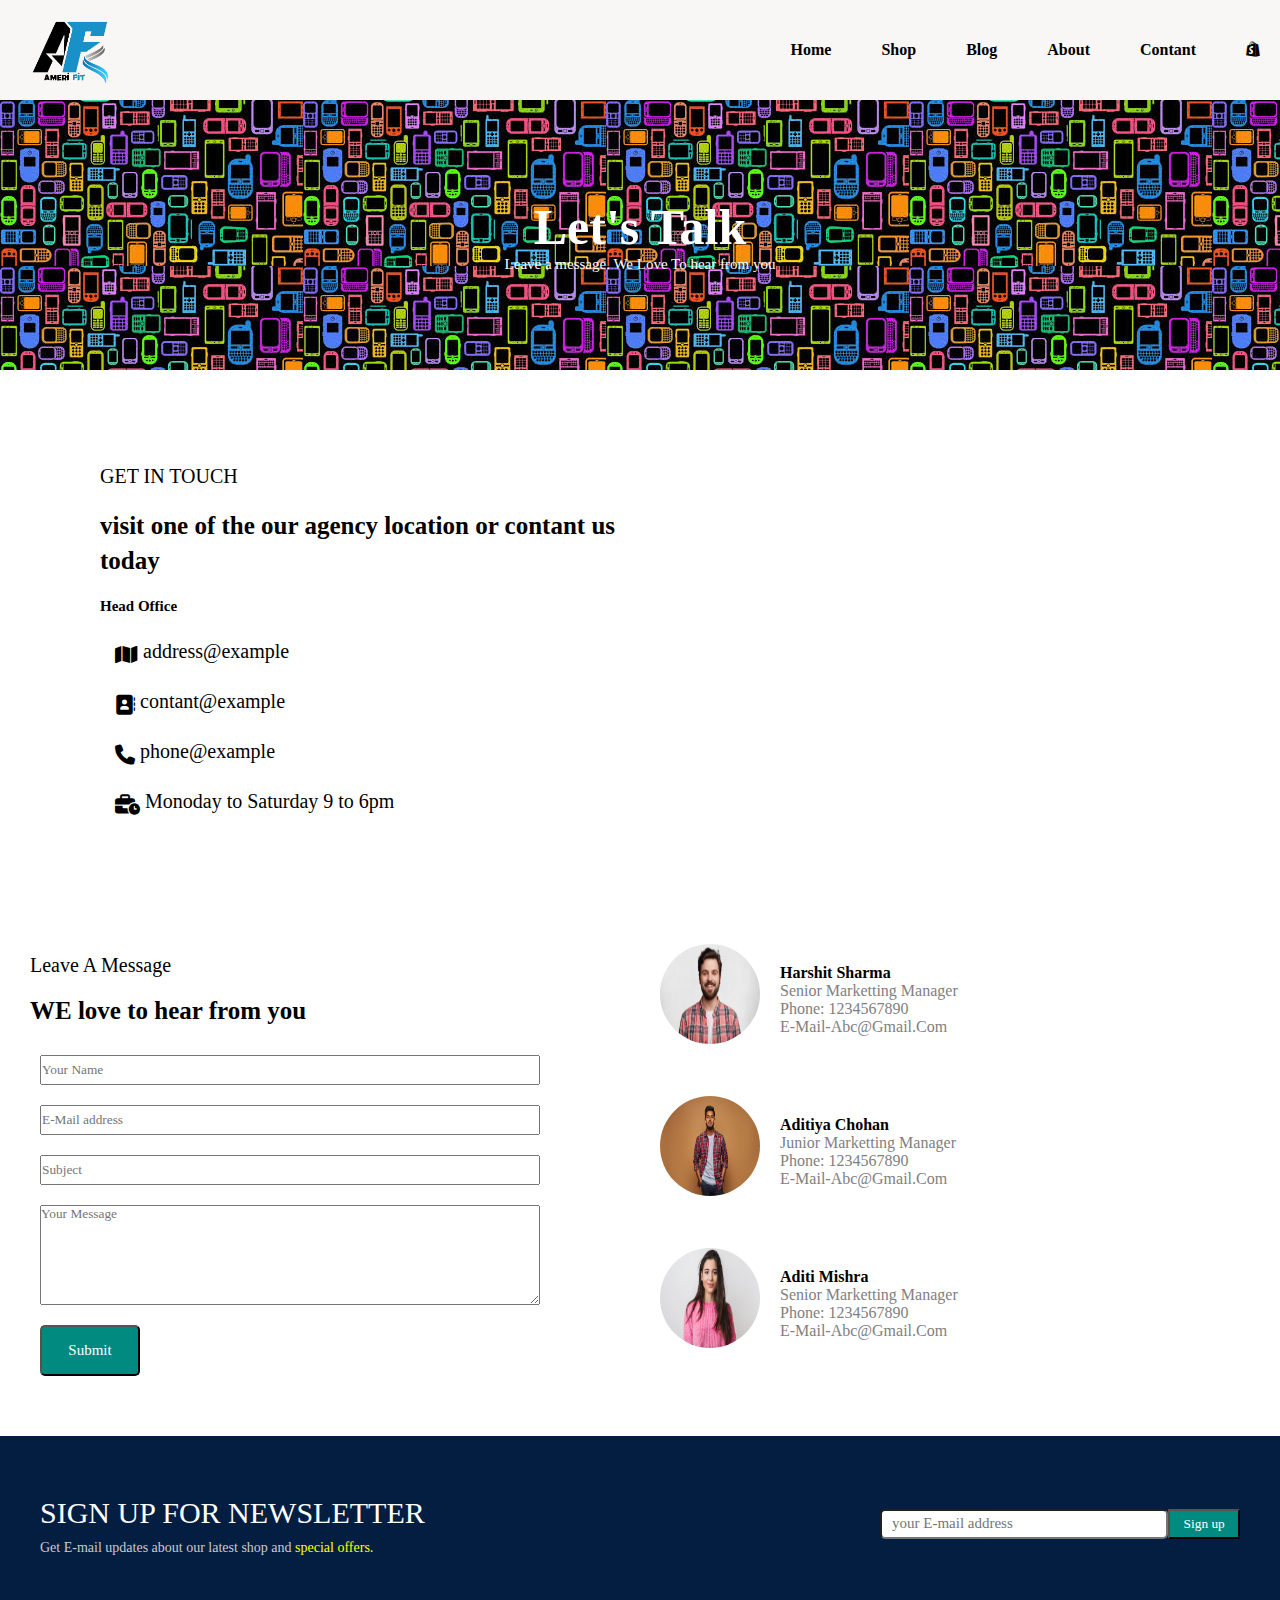
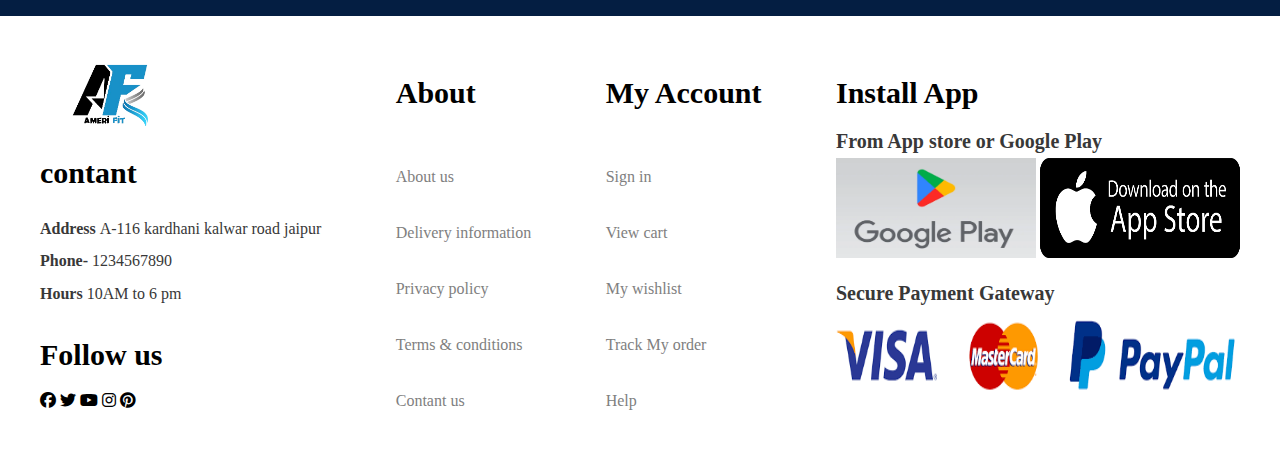
<file: contant.html>
<!DOCTYPE html>
<html lang="en">
<head>
    <meta charset="UTF-8">
    <meta name="viewport" content="width=device-width, initial-scale=1.0">
    <link rel="stylesheet" href="style.css">
    <link rel="stylesheet" href="https://cdnjs.cloudflare.com/ajax/libs/font-awesome/6.5.2/css/all.min.css">
    <title>ecommerce website</title>
</head>
<body>



    <section id="navbar">
        <a href="#"><img src="logo.png" class="logo" alt=""></a>

        <div>
            <ul>
                <li><a href="index.html">Home</a></li>
                <li><a href="shop.html">Shop</a></li>
                <li><a href="blog.html">Blog</a></li>
                <li><a href="about.html">About</a></li>
                <li><a href="contant.html">Contant</a></li>
                <li><a href="cart.html"><i class="fa-brands fa-shopify"></i></a></li>
            </ul>
        </div>
    </section>


    <section id="shoppageheading" class="contantheading">

        <h2>Let's Talk<br></h2>
        <p>Leave a message. We Love To hear from you</p>

    </section>


    <section id="contants">
        <div class="details">
            <span>GET IN TOUCH</span>
            <h2>visit one of the our agency location or contant us today</h2>
            <h3>Head Office</h3>
            <div>
                <li>
                    <i class="fa-solid fa-map"></i>
                    <p>address@example</p>
                </li>


                <li>
                    <i class="fa-solid fa-address-book"></i>
                    <p>contant@example</p>
                </li>


                <li>
                    <i class="fa-solid fa-phone"></i>
                    <p>phone@example</p>
                </li>


                <li>
                    <i class="fa-solid fa-business-time"></i>
                    <p>Monoday to Saturday 9 to 6pm</p>
                </li>
            </div>

        </div>



            <div class="maps">
                <iframe src="https://www.google.com/maps/embed?pb=!1m18!1m12!1m3!1d3376.0745497042144!2d75.66832871130244!3d26.9
                59766620109864!2m3!1f0!2f0!3f0!3m2!1i1024!2i768!4f13.1!3m3!1m2!1s0x396db311be4ebd5f%3A0x48540dc5b94d3480!2sKalwa
                r%20Rd%2C%20Rajasthan!5e0!3m2!1sen!2sin!4v1719874143131!5m2!1sen!2sin" width="600" height="450" style="border:0;
                " allowfullscreen="" loading="lazy" referrerpolicy="no-referrer-when-downgrade"></iframe>
            </div>


    </section>



    <section id="formdetails">
        <form action="">
            <span>Leave A Message</span>
            <h2>WE love to hear from you</h2>
            <input type="text" placeholder="Your Name">
            <input type="text" placeholder="E-Mail address">
            <input type="text" placeholder="Subject">
            <textarea name="" id="" cols="30" rows="10" placeholder="Your Message"></textarea>
            <button>Submit</button>
        </form>


        <div class="peoples">
            <div>
                <img src="people1.avif" alt="">
                
                <p><span>Harshit sharma</span><br>Senior marketting manager <br> Phone: 1234567890 <br>E-Mail-abc@gmail.com</p>
            </div>

            <div>
                <img src="people2.avif" alt="">
                
                <p> <span>aditiya chohan</span><br>junior marketting manager <br> Phone: 1234567890 <br>E-Mail-abc@gmail.com</p>
            </div>


            <div>
                <img src="people3.avif" alt="">
                
                <p><span>aditi mishra</span><br>Senior marketting manager <br> Phone: 1234567890 <br>E-Mail-abc@gmail.com</p>
            </div>
        </div>
    </section>


    <section id="newsletter">
        <div class="news">
            <h4>SIGN UP FOR NEWSLETTER</h4>
            <P>Get E-mail updates about our latest shop and <span>special offers.</span></P>
        </div>


        <div class="form">
            <input type="text"  placeholder="your E-mail address">
            <button>Sign up</button>
        </div>
    </section>



    <footer>
        <div class="column">
            <img class="logo" src="logo.png" alt="">
            <h4>contant</h4>
            <p><strong>Address </strong>A-116 kardhani kalwar road jaipur</p>
            <p><strong>Phone- </strong>1234567890</p>
            <p><strong>Hours </strong>10AM to 6 pm </p>
            

            <div class="follow">
                <h4>Follow us</h4>
                <div class="icons">
                    <i class="fa-brands fa-facebook"></i>
                    <i class="fa-brands fa-twitter"></i>
                    <i class="fa-brands fa-youtube"></i>
                    <i class="fa-brands fa-instagram"></i>
                    <i class="fa-brands fa-pinterest"></i>
                </div>
            </div>
            
        </div>



        <div class="column">
            <h4>About</h4>
            <a href="#">About us</a>
            <a href="#">Delivery information</a>
            <a href="#">Privacy policy </a>
            <a href="#">Terms & conditions</a>
            <a href="#">Contant us</a>
            
        </div>


        <div class="column">
            <h4>My Account</h4>
            <a href="#">Sign in</a>
            <a href="#">View cart</a>
            <a href="#">My wishlist </a>
            <a href="#">Track My order</a>
            <a href="#">Help</a>

            
        </div>


        <div class="column  install">
            <h4>Install App</h4>
            <p>From App store or Google Play</p>
            <div class="row">
                <img src="playstore.webp" alt="">
                <img src="apple.png" alt="">
            </div>
            <p>Secure Payment Gateway</p>
            <img src="paymests.png" alt="">

        </div>
    </footer>


</body>
</html>
</file>
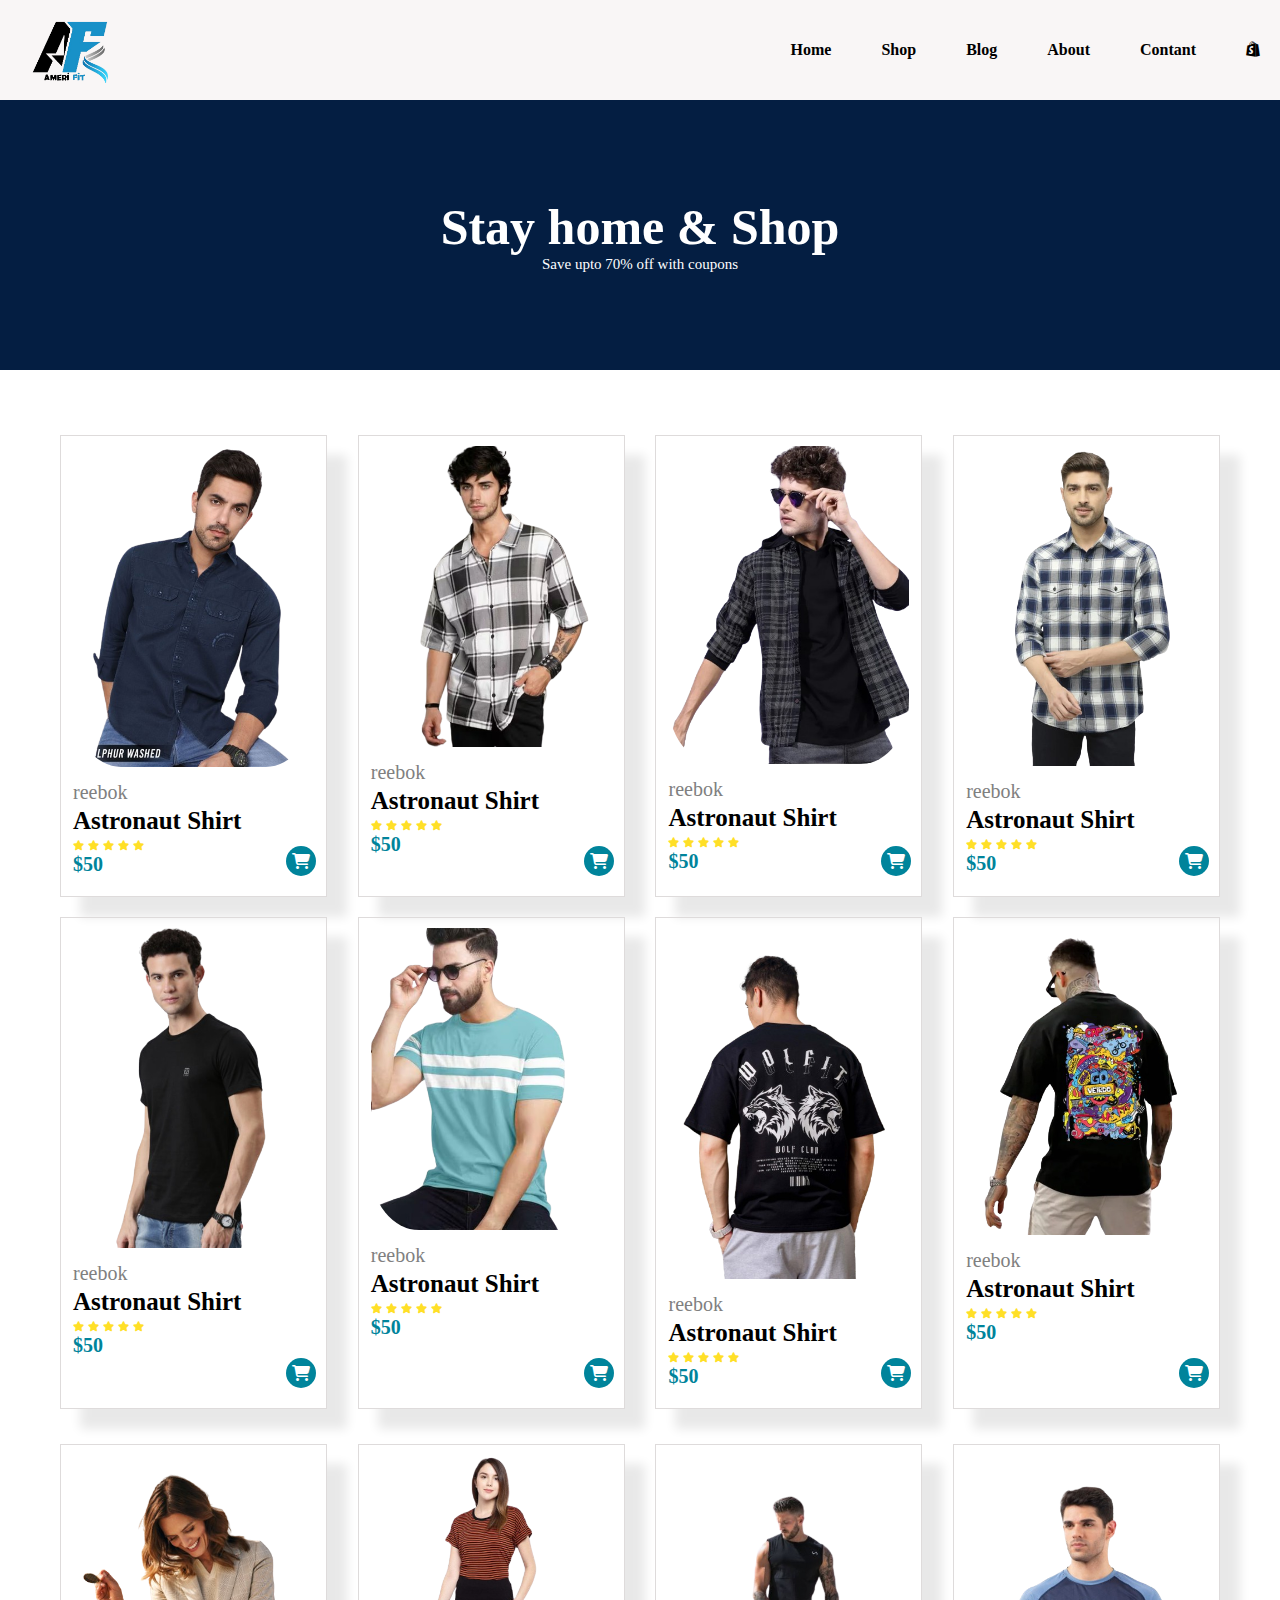
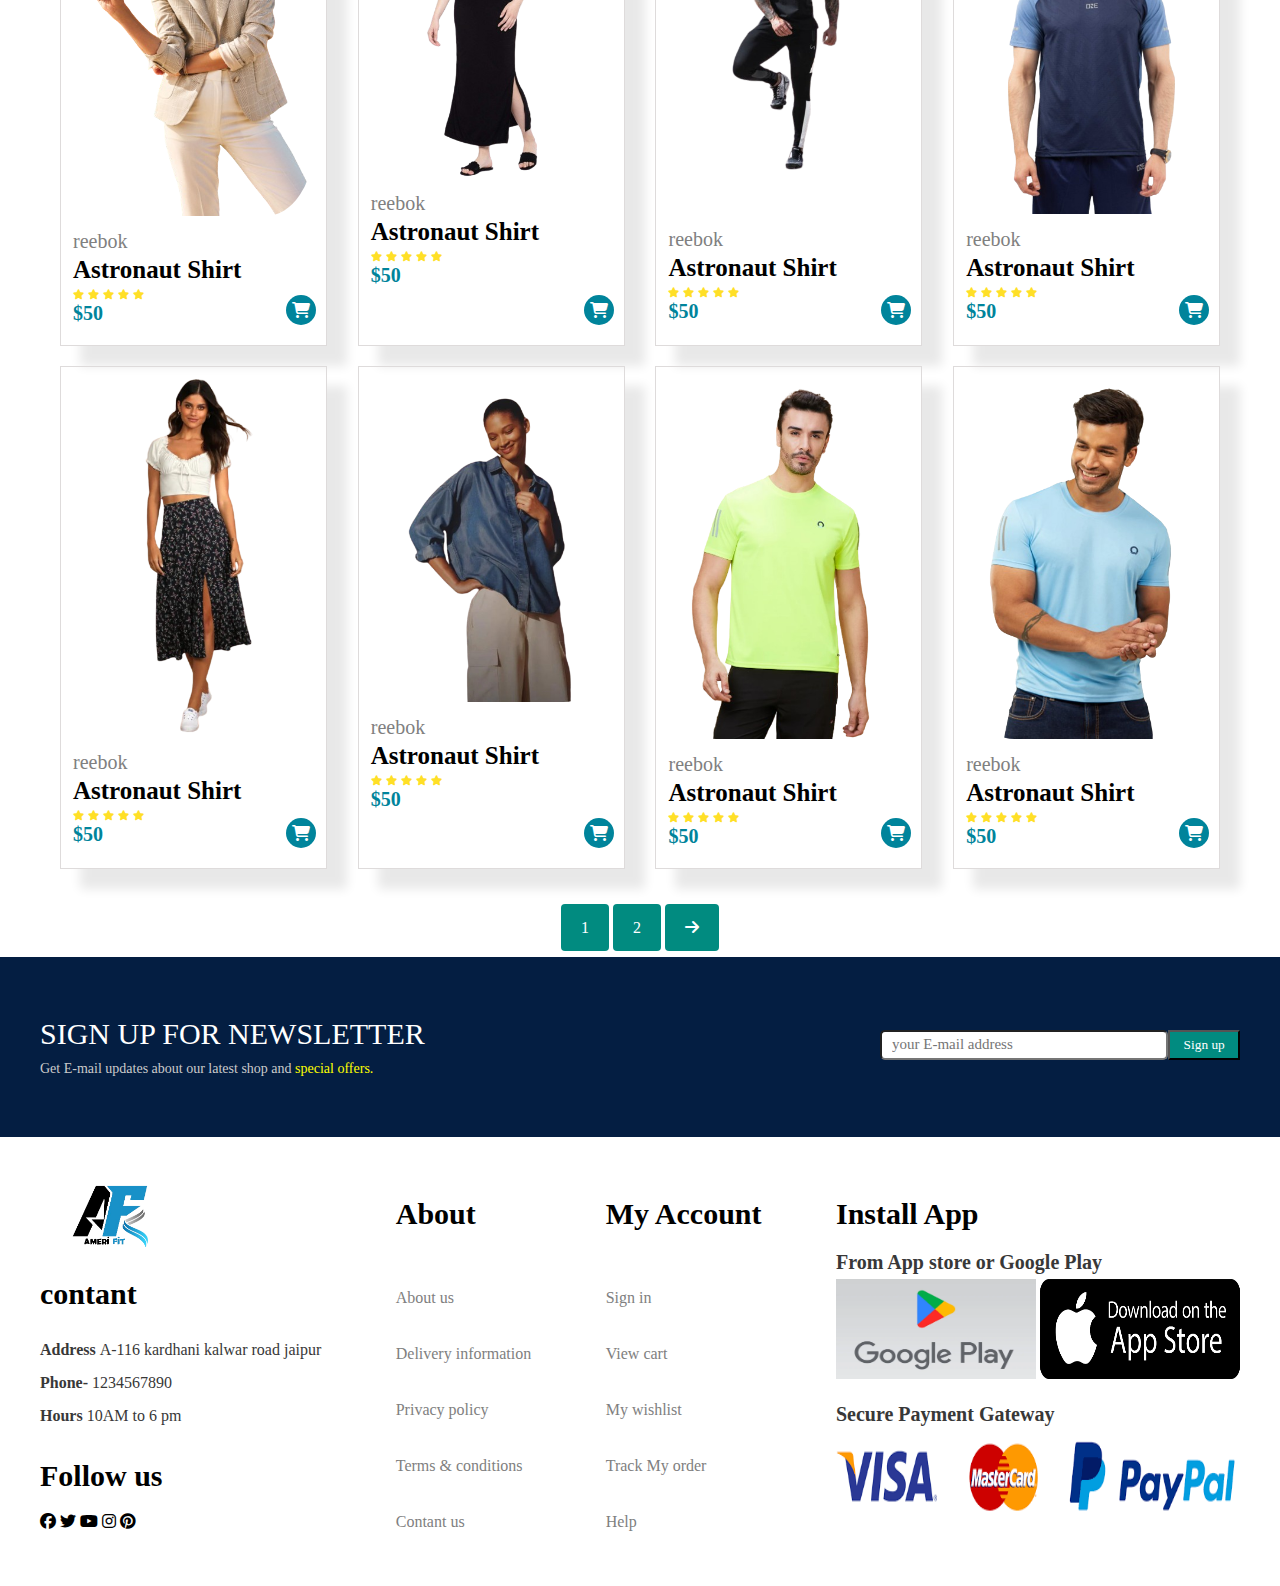
<file: shop.html>
<!DOCTYPE html>
<html lang="en">
<head>
    <meta charset="UTF-8">
    <meta name="viewport" content="width=device-width, initial-scale=1.0">
    <link rel="stylesheet" href="style.css">
    <link rel="stylesheet" href="https://cdnjs.cloudflare.com/ajax/libs/font-awesome/6.5.2/css/all.min.css">
    <title>ecommerce website</title>
</head>
<body>



    <section id="navbar">
        <a href="#"><img src="logo.png" class="logo" alt=""></a>

        <div>
            <ul>
                <li><a href="index.html">Home</a></li>
                <li><a href="shop.html">Shop</a></li>
                <li><a href="blog.html">Blog</a></li>
                <li><a href="about.html">About</a></li>
                <li><a href="contant.html">Contant</a></li>
                <li><a href="cart.html"><i class="fa-brands fa-shopify"></i></a></li>
            </ul>
        </div>
    </section>


    <section id="shoppageheading">

        <h2>Stay home & Shop<br></h2>
        <p>Save upto 70% off with coupons</p>

    </section>






    <section id="ourproducts">


            <div class="productscontainer">
                <div class="product" onclick="window.location.href='singleproduct.html';">
                    <img src="product1.png" alt="">
                    <div class="productinfo">
                        <span>reebok</span>
                        <h5>astronaut shirt</h5>
                        <div class="star">
                            <i class="fa-solid fa-star"></i>
                            <i class="fa-solid fa-star"></i>
                            <i class="fa-solid fa-star"></i>
                            <i class="fa-solid fa-star"></i>
                            <i class="fa-solid fa-star"></i>
                        </div>
                        <h4>$50</h4>
                    </div>
                    <a href="#"><i class="fa-solid fa-cart-shopping cart"></i></a>
                </div>




                <div class="product" onclick="window.location.href='singleproduct.html';">
                    <img src="product2.png" alt="">
                    <div class="productinfo">
                        <span>reebok</span>
                        <h5>astronaut shirt</h5>
                        <div class="star">
                            <i class="fa-solid fa-star"></i>
                            <i class="fa-solid fa-star"></i>
                            <i class="fa-solid fa-star"></i>
                            <i class="fa-solid fa-star"></i>
                            <i class="fa-solid fa-star"></i>
                        </div>
                        <h4>$50</h4>
                    </div>
                    <a href="#"><i class="fa-solid fa-cart-shopping cart"></i></a>
                </div>




                <div class="product" onclick="window.location.href='singleproduct.html';">
                    <img src="product3.png" alt="">
                    <div class="productinfo">
                        <span>reebok</span>
                        <h5>astronaut shirt</h5>
                        <div class="star">
                            <i class="fa-solid fa-star"></i>
                            <i class="fa-solid fa-star"></i>
                            <i class="fa-solid fa-star"></i>
                            <i class="fa-solid fa-star"></i>
                            <i class="fa-solid fa-star"></i>
                        </div>
                        <h4>$50</h4>
                    </div>
                    <a href="#"><i class="fa-solid fa-cart-shopping cart"></i></a>
                </div>




                <div class="product" onclick="window.location.href='singleproduct.html';">
                    <img src="product4.png" alt="">
                    <div class="productinfo">
                        <span>reebok</span>
                        <h5>astronaut shirt</h5>
                        <div class="star">
                            <i class="fa-solid fa-star"></i>
                            <i class="fa-solid fa-star"></i>
                            <i class="fa-solid fa-star"></i>
                            <i class="fa-solid fa-star"></i>
                            <i class="fa-solid fa-star"></i>
                        </div>
                        <h4>$50</h4>
                    </div>
                    <a href="#"><i class="fa-solid fa-cart-shopping cart"></i></a>
                </div>





                <div class="product" onclick="window.location.href='singleproduct.html';">
                    <img src="product5.png" alt="">
                    <div class="productinfo">
                        <span>reebok</span>
                        <h5>astronaut shirt</h5>
                        <div class="star">
                            <i class="fa-solid fa-star"></i>
                            <i class="fa-solid fa-star"></i>
                            <i class="fa-solid fa-star"></i>
                            <i class="fa-solid fa-star"></i>
                            <i class="fa-solid fa-star"></i>
                        </div>
                        <h4>$50</h4>
                    </div>
                    <a href="#"><i class="fa-solid fa-cart-shopping cart"></i></a>
                </div>





                <div class="product" onclick="window.location.href='singleproduct.html';">
                    <img src="product6.png" alt="">
                    <div class="productinfo">
                        <span>reebok</span>
                        <h5>astronaut shirt</h5>
                        <div class="star">
                            <i class="fa-solid fa-star"></i>
                            <i class="fa-solid fa-star"></i>
                            <i class="fa-solid fa-star"></i>
                            <i class="fa-solid fa-star"></i>
                            <i class="fa-solid fa-star"></i>
                        </div>
                        <h4>$50</h4>
                    </div>
                    <a href="#"><i class="fa-solid fa-cart-shopping cart"></i></a>
                </div>





                <div class="product" onclick="window.location.href='singleproduct.html';">
                    <img src="product7.png" alt="">
                    <div class="productinfo">
                        <span>reebok</span>
                        <h5>astronaut shirt</h5>
                        <div class="star">
                            <i class="fa-solid fa-star"></i>
                            <i class="fa-solid fa-star"></i>
                            <i class="fa-solid fa-star"></i>
                            <i class="fa-solid fa-star"></i>
                            <i class="fa-solid fa-star"></i>
                        </div>
                        <h4>$50</h4>
                    </div>
                    <a href="#"><i class="fa-solid fa-cart-shopping cart"></i></a>
                </div>






                <div class="product" onclick="window.location.href='singleproduct.html';">
                    <img src="product9.png" alt="">
                    <div class="productinfo">
                        <span>reebok</span>
                        <h5>astronaut shirt</h5>
                        <div class="star">
                            <i class="fa-solid fa-star"></i>
                            <i class="fa-solid fa-star"></i>
                            <i class="fa-solid fa-star"></i>
                            <i class="fa-solid fa-star"></i>
                            <i class="fa-solid fa-star"></i>
                        </div>
                        <h4>$50</h4>
                    </div>
                    <a href="#"><i class="fa-solid fa-cart-shopping cart"></i></a>
                </div>

        <div class="productscontainer">
            <div class="product" onclick="window.location.href='singleproduct.html';">
                <img src="summerproduct1.png" alt="">
                <div class="productinfo">
                    <span>reebok</span>
                    <h5>astronaut shirt</h5>
                    <div class="star">
                        <i class="fa-solid fa-star"></i>
                        <i class="fa-solid fa-star"></i>
                        <i class="fa-solid fa-star"></i>
                        <i class="fa-solid fa-star"></i>
                        <i class="fa-solid fa-star"></i>
                    </div>
                    <h4>$50</h4>
                </div>
                <a href="#"><i class="fa-solid fa-cart-shopping cart"></i></a>
            </div>




            <div class="product" onclick="window.location.href='singleproduct.html';">
                <img src="summerproduct2.png" alt="">
                <div class="productinfo">
                    <span>reebok</span>
                    <h5>astronaut shirt</h5>
                    <div class="star">
                        <i class="fa-solid fa-star"></i>
                        <i class="fa-solid fa-star"></i>
                        <i class="fa-solid fa-star"></i>
                        <i class="fa-solid fa-star"></i>
                        <i class="fa-solid fa-star"></i>
                    </div>
                    <h4>$50</h4>
                </div>
                <a href="#"><i class="fa-solid fa-cart-shopping cart"></i></a>
            </div>




            <div class="product" onclick="window.location.href='singleproduct.html';">
                <img src="summerproduct3.png" alt="">
                <div class="productinfo">
                    <span>reebok</span>
                    <h5>astronaut shirt</h5>
                    <div class="star">
                        <i class="fa-solid fa-star"></i>
                        <i class="fa-solid fa-star"></i>
                        <i class="fa-solid fa-star"></i>
                        <i class="fa-solid fa-star"></i>
                        <i class="fa-solid fa-star"></i>
                    </div>
                    <h4>$50</h4>
                </div>
                <a href="#"><i class="fa-solid fa-cart-shopping cart"></i></a>
            </div>




            <div class="product" onclick="window.location.href='singleproduct.html';">
                <img src="summerproduct4.png" alt="">
                <div class="productinfo">
                    <span>reebok</span>
                    <h5>astronaut shirt</h5>
                    <div class="star">
                        <i class="fa-solid fa-star"></i>
                        <i class="fa-solid fa-star"></i>
                        <i class="fa-solid fa-star"></i>
                        <i class="fa-solid fa-star"></i>
                        <i class="fa-solid fa-star"></i>
                    </div>
                    <h4>$50</h4>
                </div>
                <a href="#"><i class="fa-solid fa-cart-shopping cart"></i></a>
            </div>





            <div class="product" onclick="window.location.href='singleproduct.html';">
                <img src="summerproduct5.png" alt="">
                <div class="productinfo">
                    <span>reebok</span>
                    <h5>astronaut shirt</h5>
                    <div class="star">
                        <i class="fa-solid fa-star"></i>
                        <i class="fa-solid fa-star"></i>
                        <i class="fa-solid fa-star"></i>
                        <i class="fa-solid fa-star"></i>
                        <i class="fa-solid fa-star"></i>
                    </div>
                    <h4>$50</h4>
                </div>
                <a href="#"><i class="fa-solid fa-cart-shopping cart"></i></a>
            </div>





            <div class="product" onclick="window.location.href='singleproduct.html';">
                <img src="summerproduct6.png" alt="">
                <div class="productinfo">
                    <span>reebok</span>
                    <h5>astronaut shirt</h5>
                    <div class="star">
                        <i class="fa-solid fa-star"></i>
                        <i class="fa-solid fa-star"></i>
                        <i class="fa-solid fa-star"></i>
                        <i class="fa-solid fa-star"></i>
                        <i class="fa-solid fa-star"></i>
                    </div>
                    <h4>$50</h4>
                </div>
                <a href="#"><i class="fa-solid fa-cart-shopping cart"></i></a>
            </div>





            <div class="product" onclick="window.location.href='singleproduct.html';">
                <img src="summerproduct7.png" alt="">
                <div class="productinfo">
                    <span>reebok</span>
                    <h5>astronaut shirt</h5>
                    <div class="star">
                        <i class="fa-solid fa-star"></i>
                        <i class="fa-solid fa-star"></i>
                        <i class="fa-solid fa-star"></i>
                        <i class="fa-solid fa-star"></i>
                        <i class="fa-solid fa-star"></i>
                    </div>
                    <h4>$50</h4>
                </div>
                <a href="#"><i class="fa-solid fa-cart-shopping cart"></i></a>
            </div>






            <div class="product" onclick="window.location.href='singleproduct.html';">
                <img src="summerproduct8.png" alt="">
                <div class="productinfo">
                    <span>reebok</span>
                    <h5>astronaut shirt</h5>
                    <div class="star">
                        <i class="fa-solid fa-star"></i>
                        <i class="fa-solid fa-star"></i>
                        <i class="fa-solid fa-star"></i>
                        <i class="fa-solid fa-star"></i>
                        <i class="fa-solid fa-star"></i>
                    </div>
                    <h4>$50</h4>
                </div>
                <a href="#"><i class="fa-solid fa-cart-shopping cart"></i></a>
            </div>



        </div>
</section>



<section id="pagination">
    <a href="#">1</a>
    <a href="#">2</a>
    <a href="#"><i class="fa-solid fa-arrow-right"></i></a>
</section>








    <section id="newsletter">
        <div class="news">
            <h4>SIGN UP FOR NEWSLETTER</h4>
            <P>Get E-mail updates about our latest shop and <span>special offers.</span></P>
        </div>


        <div class="form">
            <input type="text"  placeholder="your E-mail address">
            <button>Sign up</button>
        </div>
    </section>



    <footer>
        <div class="column">
            <img class="logo" src="logo.png" alt="">
            <h4>contant</h4>
            <p><strong>Address </strong>A-116 kardhani kalwar road jaipur</p>
            <p><strong>Phone- </strong>1234567890</p>
            <p><strong>Hours </strong>10AM to 6 pm </p>
            

            <div class="follow">
                <h4>Follow us</h4>
                <div class="icons">
                    <i class="fa-brands fa-facebook"></i>
                    <i class="fa-brands fa-twitter"></i>
                    <i class="fa-brands fa-youtube"></i>
                    <i class="fa-brands fa-instagram"></i>
                    <i class="fa-brands fa-pinterest"></i>
                </div>
            </div>
            
        </div>



        <div class="column">
            <h4>About</h4>
            <a href="#">About us</a>
            <a href="#">Delivery information</a>
            <a href="#">Privacy policy </a>
            <a href="#">Terms & conditions</a>
            <a href="#">Contant us</a>
            
        </div>


        <div class="column">
            <h4>My Account</h4>
            <a href="#">Sign in</a>
            <a href="#">View cart</a>
            <a href="#">My wishlist </a>
            <a href="#">Track My order</a>
            <a href="#">Help</a>

            
        </div>


        <div class="column  install">
            <h4>Install App</h4>
            <p>From App store or Google Play</p>
            <div class="row">
                <img src="playstore.webp" alt="">
                <img src="apple.png" alt="">
            </div>
            <p>Secure Payment Gateway</p>
            <img src="paymests.png" alt="">

        </div>
    </footer>


</body>
</html>
</file>
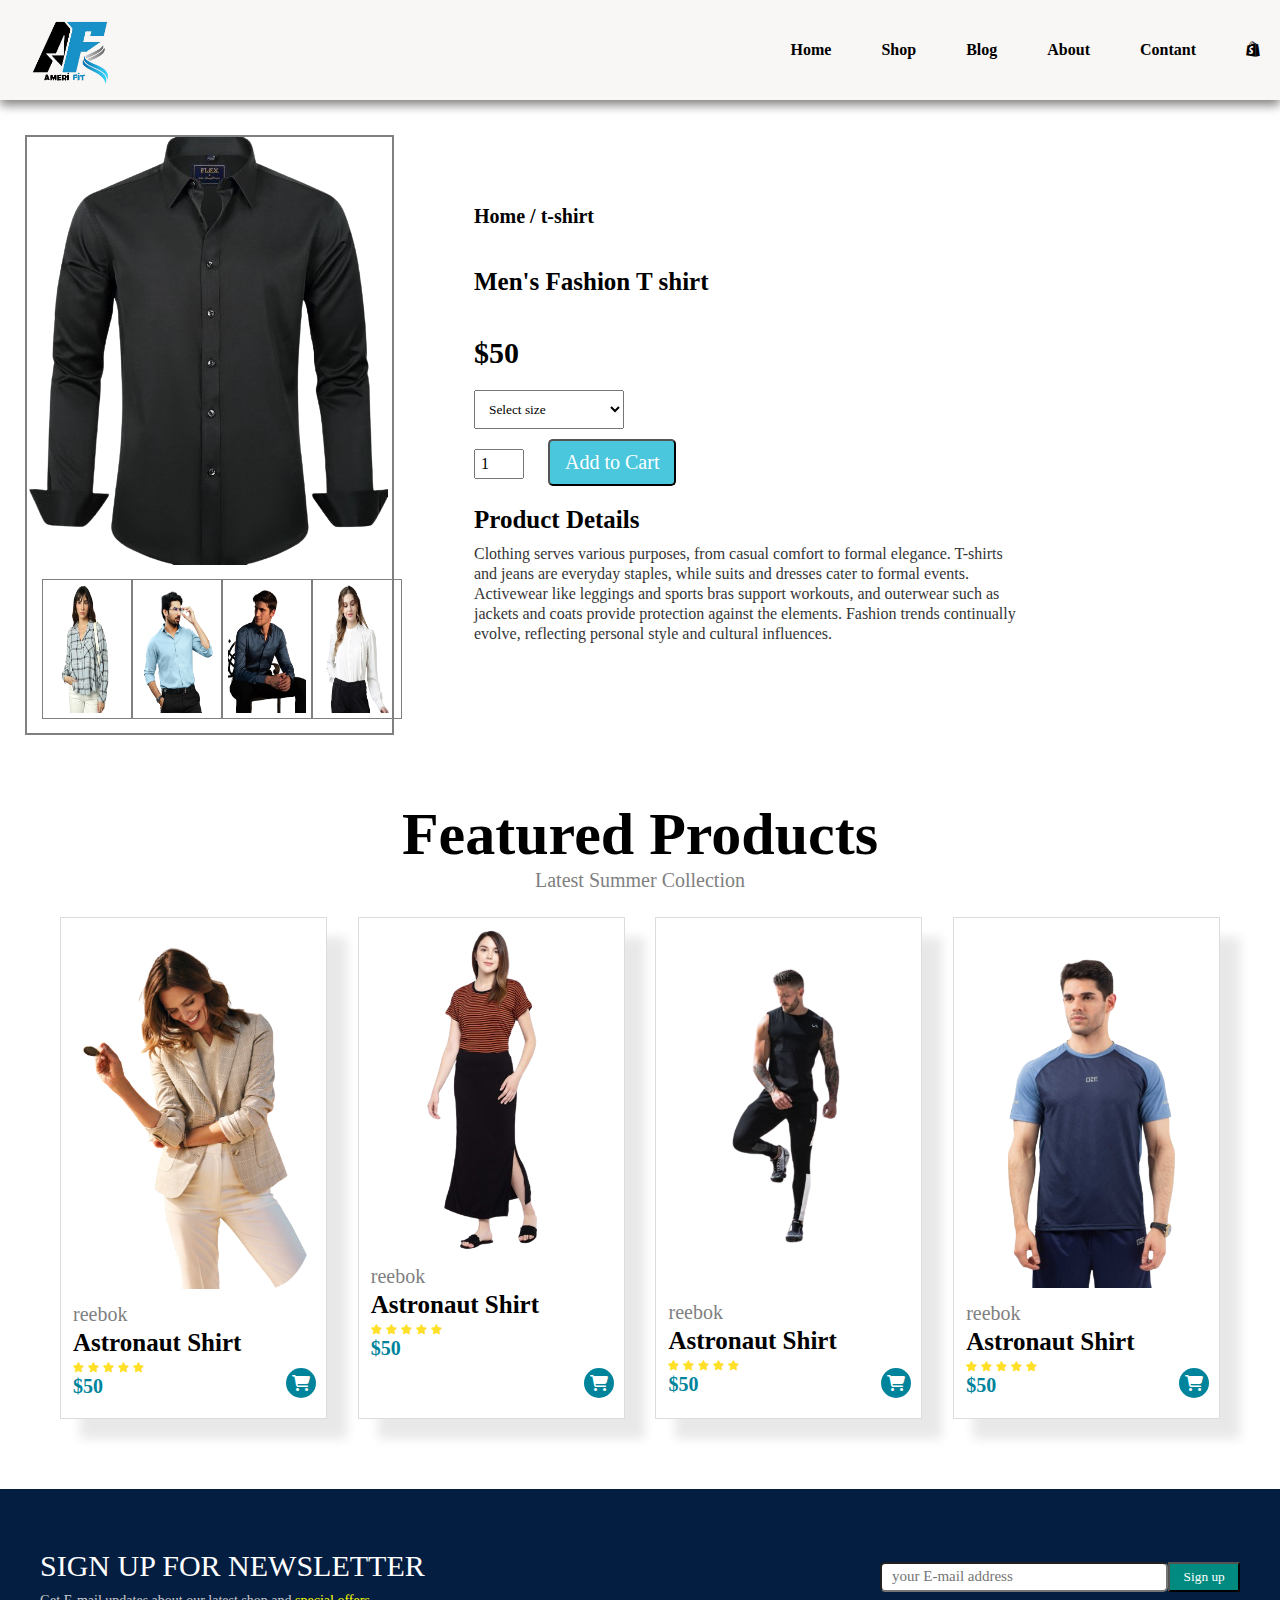
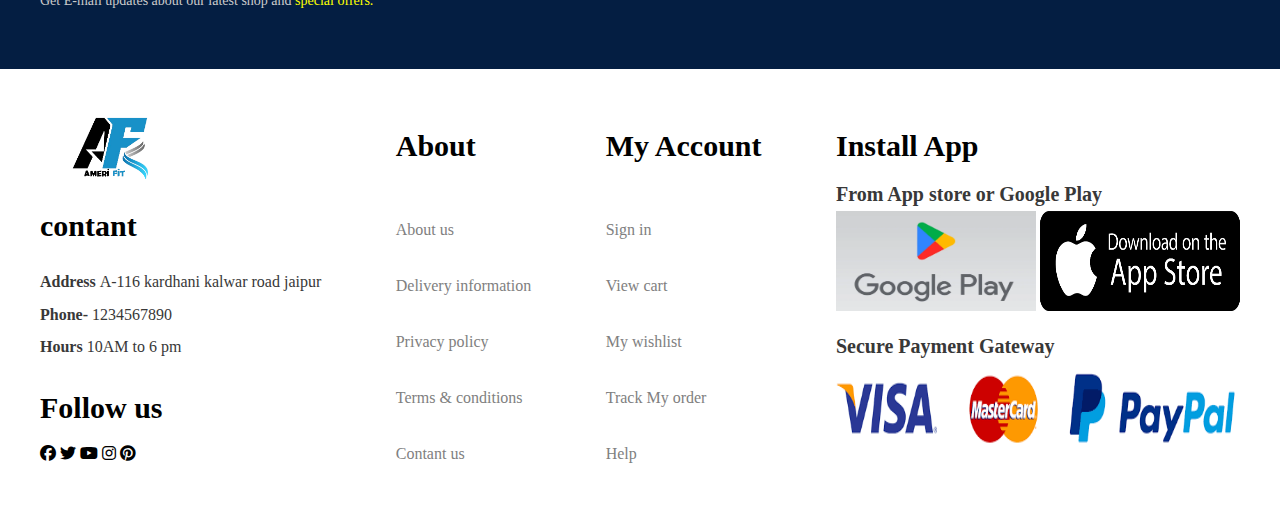
<file: singleproduct.html>
<!DOCTYPE html>
<html lang="en">
<head>
    <meta charset="UTF-8">
    <meta name="viewport" content="width=device-width, initial-scale=1.0">
    <link rel="stylesheet" href="style.css">
    <link rel="stylesheet" href="https://cdnjs.cloudflare.com/ajax/libs/font-awesome/6.5.2/css/all.min.css">
    <title>ecommerce website</title>
</head>
<body>



    <section id="navbar">
        <a href="#"><img src="logo.png" class="logo" alt=""></a>

        <div>
            <ul>
                <li><a href="index.html">Home</a></li>
                <li><a href="shop.html">Shop</a></li>
                <li><a href="blog.html">Blog</a></li>
                <li><a href="about.html">About</a></li>
                <li><a href="contant.html">Contant</a></li>
                <li><a href="cart.html"><i class="fa-brands fa-shopify"></i></a></li>
            </ul>
        </div>
    </section>


    <section id="productdetail">
        <div class="singleproimage">
            <img src="bigimage.png"  id="bigimage" alt="">

            <div class="small-img-grp">
                <div class="small-img-col">
                    <img src="smallimg1.png" class="smallimage1" alt="">

                </div>

                <div class="small-img-col">
                    <img src="smallimg2.png" class="smallimage1" alt="">

                </div>

                <div class="small-img-col">
                    <img src="smallimg3.png" class="smallimage1" alt="">

                </div>


                <div class="small-img-col">
                    <img src="smallimg4.png" class="smallimage1" alt="">

                </div>
            </div>
        </div>


        <div class="single-pro-detail">
            <h6>Home / t-shirt</h6>
            <h4>Men's Fashion T shirt</h4>
            <h2>$50</h2>

            <select>
                <option >Select size</option>
                <option >XL</option>
                <option >XXL</option>
                <option >Small</option>
                <option >Large</option>
            </select>


            <input type="number" value="1">

            <button>Add to Cart</button>

            <h4>Product Details</h4>


            <span>Clothing serves various purposes, from casual comfort to formal elegance. T-shirts and jeans are 
                everyday staples, while suits and dresses cater to formal events. Activewear like leggings and 
                sports bras support workouts, and outerwear such as jackets and coats provide protection against
                 the elements. Fashion trends continually evolve, reflecting personal style and cultural influences.
            </span>

        </div>
    </section>



    <section id="ourproducts">
        <h2>Featured products</h2>
        <p>latest summer collection</p>


        <div class="productscontainer">
            <div class="product">
                <img src="summerproduct1.png" alt="">
                <div class="productinfo">
                    <span>reebok</span>
                    <h5>astronaut shirt</h5>
                    <div class="star">
                        <i class="fa-solid fa-star"></i>
                        <i class="fa-solid fa-star"></i>
                        <i class="fa-solid fa-star"></i>
                        <i class="fa-solid fa-star"></i>
                        <i class="fa-solid fa-star"></i>
                    </div>
                    <h4>$50</h4>
                </div>
                <a href="#"><i class="fa-solid fa-cart-shopping cart"></i></a>
            </div>




            <div class="product">
                <img src="summerproduct2.png" alt="">
                <div class="productinfo">
                    <span>reebok</span>
                    <h5>astronaut shirt</h5>
                    <div class="star">
                        <i class="fa-solid fa-star"></i>
                        <i class="fa-solid fa-star"></i>
                        <i class="fa-solid fa-star"></i>
                        <i class="fa-solid fa-star"></i>
                        <i class="fa-solid fa-star"></i>
                    </div>
                    <h4>$50</h4>
                </div>
                <a href="#"><i class="fa-solid fa-cart-shopping cart"></i></a>
            </div>




            <div class="product">
                <img src="summerproduct3.png" alt="">
                <div class="productinfo">
                    <span>reebok</span>
                    <h5>astronaut shirt</h5>
                    <div class="star">
                        <i class="fa-solid fa-star"></i>
                        <i class="fa-solid fa-star"></i>
                        <i class="fa-solid fa-star"></i>
                        <i class="fa-solid fa-star"></i>
                        <i class="fa-solid fa-star"></i>
                    </div>
                    <h4>$50</h4>
                </div>
                <a href="#"><i class="fa-solid fa-cart-shopping cart"></i></a>
            </div>




            <div class="product">
                <img src="summerproduct4.png" alt="">
                <div class="productinfo">
                    <span>reebok</span>
                    <h5>astronaut shirt</h5>
                    <div class="star">
                        <i class="fa-solid fa-star"></i>
                        <i class="fa-solid fa-star"></i>
                        <i class="fa-solid fa-star"></i>
                        <i class="fa-solid fa-star"></i>
                        <i class="fa-solid fa-star"></i>
                    </div>
                    <h4>$50</h4>
                </div>
                <a href="#"><i class="fa-solid fa-cart-shopping cart"></i></a>
            </div>
















  









        </div>
</section>


    <section id="newsletter">
        <div class="news">
            <h4>SIGN UP FOR NEWSLETTER</h4>
            <P>Get E-mail updates about our latest shop and <span>special offers.</span></P>
        </div>


        <div class="form">
            <input type="text"  placeholder="your E-mail address">
            <button>Sign up</button>
        </div>
    </section>



    <footer>
        <div class="column">
            <img class="logo" src="logo.png" alt="">
            <h4>contant</h4>
            <p><strong>Address </strong>A-116 kardhani kalwar road jaipur</p>
            <p><strong>Phone- </strong>1234567890</p>
            <p><strong>Hours </strong>10AM to 6 pm </p>
            

            <div class="follow">
                <h4>Follow us</h4>
                <div class="icons">
                    <i class="fa-brands fa-facebook"></i>
                    <i class="fa-brands fa-twitter"></i>
                    <i class="fa-brands fa-youtube"></i>
                    <i class="fa-brands fa-instagram"></i>
                    <i class="fa-brands fa-pinterest"></i>
                </div>
            </div>
            
        </div>



        <div class="column">
            <h4>About</h4>
            <a href="#">About us</a>
            <a href="#">Delivery information</a>
            <a href="#">Privacy policy </a>
            <a href="#">Terms & conditions</a>
            <a href="#">Contant us</a>
            
        </div>


        <div class="column">
            <h4>My Account</h4>
            <a href="#">Sign in</a>
            <a href="#">View cart</a>
            <a href="#">My wishlist </a>
            <a href="#">Track My order</a>
            <a href="#">Help</a>

            
        </div>


        <div class="column  install">
            <h4>Install App</h4>
            <p>From App store or Google Play</p>
            <div class="row">
                <img src="playstore.webp" alt="">
                <img src="apple.png" alt="">
            </div>
            <p>Secure Payment Gateway</p>
            <img src="paymests.png" alt="">

        </div>
    </footer>

    <script>

        var mainimg=document.getElementById("bigimage")

        var smallimg=document.getElementsByClassName("smallimage1");

        smallimg[0].onclick = function()
        {
            mainimg.src=smallimg[0].src;
        }

        smallimg[1].onclick = function()
        {
            mainimg.src=smallimg[1].src;
        }


        smallimg[2].onclick = function()
        {
            mainimg.src=smallimg[2].src;
        }


        smallimg[3].onclick = function()
        {
            mainimg.src=smallimg[3].src;
        }


    </script>

</body>
</html>
</file>
<file: style.css>
*
{
    margin: 0;
    padding: 0;
    box-sizing: border-box;
    font-family: 'Times New Roman', Times, serif;
}



#navbar
{
    display: flex;
    align-items: center;
    justify-content: space-between;
    background-color: rgb(249, 246, 246);
    box-shadow: 0 5px 10px rgba(0, 0, 0, 0.5);
    height: 100px;
}


.logo
{
    height: 70px;
    width: 80px;
    margin-left: 30px;
}



#navbar div ul
{
    display: flex;
    gap: 50px;
    margin-right: 20px;
}


#navbar div ul li
{
    list-style: none;
    color: black;
    font-weight: bold;
}


#navbar div ul  :last-child
{
    color: black;
}

#navbar div ul li a 
{
    text-decoration: none;
    transition: 0.3s;
    position: relative;
}


#navbar div ul li a::after
{
    position: absolute;
    content: "";
    width: 0%;
    height: 3px;
    left: 0px;
    bottom: -4px;
    background-color: rgb(74, 199, 221);
    transition: 0.3s;

}



#navbar div ul li a:hover
{
    color: rgb(74, 199, 221);

}

#navbar div ul li a:hover::after

{
    width: 100%;
}


#page1maintext h4
{
    font-size: 20px;
    color: black;
    line-height: 40px;


}


#page1maintext h1
{
    font-size: 40px;
    line-height: 30px;
    color: rgb(0, 132, 155);    
}


#page1maintext h2
{
    font-size: 40px;
    line-height: 50px;
    color: black;
}

#page1maintext p
{
    font-size: 16px;
    margin-top: 5px;
    margin-bottom: 12px;
    line-height: 30px;
    text-transform: capitalize;
}

#page1maintext button
{
    font-size: 30px;
    border: none;
    border-radius: 20px;
    padding: 5px;
    color: rgb(0, 132, 155);    
    cursor: pointer;
}


#page1maintext 
{
    background-image: url("page1model.jpg");
    height: 90vh;
    width: 100%;
    background-size: cover;
    background-position: top;
    padding: 0 60px;
    display: flex;
    flex-direction: column;
    align-items: flex-start;
    justify-content: center;
}


#oursupport
{
    padding-top: 50px;
    padding-left: 30px;
    padding-right: 30px;
}


#oursupport .free
{
    border: 1px solid grey;
    width: 230px;
    padding: 20px 15px;
    box-shadow: 20px 20px 30px rgba(0, 0, 0, 0.2);
    text-align: center;

}


#oursupport .free:hover
{
    box-shadow: 10px 10px 15px rgba(0, 0, 0, 0.6);
    transition: 0.3s;
}


#oursupport .free img
{
    width: 200px;
    height: 200px;
}


#oursupport .free h6
{
    font-size: 20px;
    text-transform: capitalize;
    background-color: rgb(246, 205, 212);
}


#oursupport
{
    display: flex;
    align-items: center;
    justify-content: space-between;
    flex-wrap: wrap;
}



#oursupport .free:nth-child(2) h6
{
    background-color: rgb(246, 167, 19);
}


#oursupport .free:nth-child(3) h6
{
    background-color: rgb(68, 111, 228);
}


#oursupport .free:nth-child(4) h6
{
    background-color: rgb(14, 180, 42);
}



#oursupport .free:nth-child(5) h6
{
    background-color: rgb(22, 128, 203);
}



#ourproducts
{
    padding: 40px 60px;
    text-align: center;
}

#ourproducts h2
{
    font-size: 60px;
    text-transform: capitalize;
    font-weight: 700;
    color: black;
}


#ourproducts p
{
    font-size: 20px;
    text-transform: capitalize;
    color: grey;
}


#ourproducts .product
{
    width: 23%;
    min-width: 250px;
    padding: 10px 12px;
    border: 1px solid rgb(222, 219, 219);
    cursor: pointer;
    box-shadow: 20px 20px 10px rgba(0, 0, 0, 0.09);
    margin: 10px 0px;
    transition: 0.3s ease;
    position: relative;
}

#ourproducts .product:hover
{
    box-shadow: 20px 20px 30px rgba(0, 0, 0, 0.3);
}


#ourproducts .product img
{
    width: 100%;
    border-radius: 20%;
}


#ourproducts .product .productinfo
{
    text-align: start;
    padding: 10px 0px;
}


#ourproducts .product .productinfo span
{
    color: grey;
    font-size: 20px;
}


#ourproducts .product .productinfo h5
{
    padding-top: 3px;
    color: black;
    font-size: 25px;   
    text-transform: capitalize;
}



#ourproducts .product .productinfo i
{
    font-size: 10px;
    color: rgb(255, 223, 39);
}


#ourproducts .product .productinfo h4
{
    font-size: 20px;
    color: rgb(0, 132, 155);    

}


#ourproducts .product  .cart
{
    width: 30px;
    height: 30px;
    background-color: rgb(0, 132, 155);    
    color: rgb(255, 255, 255);
    line-height: 30px;
    border-radius: 50px;
    position: absolute;
    bottom: 20px;
    right: 10px;

}


#ourproducts .productscontainer
{
    display: flex;
    justify-content: space-between;
    padding-top: 15px;
    flex-wrap: wrap;
}


#advertisement
{
    margin-top: 60px;
    margin-bottom: 60px;
    display: flex;
    flex-direction: column;
    justify-content: center;
    align-items: center;
    background-image: url("advertisement.webp");
    width: 100%;
    height: 300px;
    background-size: cover;
    background-repeat: none;
    background-position: center;
    color: #f309e7;

}


#advertisement h4
{
    font-size: 35px;
    margin-bottom: 5px;
    background-color: #fff;
}


#advertisement h2
{
    font-size: 30px;
    margin-bottom: 5px;
    background-color: #fff;
}

#advertisement button
{
    margin-top: 10px;
    font-size: 15px;
    font-weight: 500;
    padding: 10px 15px;
    color: #f309e7;
    background-color: #fff;
    border-radius: 5px;
    cursor: pointer;
    transition: 0.3s;
}


#advertisement button:hover
{
    /* background-color: aqua; */
    color: black;
}


#twoimages
{
    padding: 20px 130px;
    display: flex;
    flex-direction: row;
    justify-content: space-between;
    flex-wrap: wrap;
}

#twoimages h1
{
    font-size: 50px;
    font-weight: 900;
    color: #ff2f00;
}

#twoimages h2
{
    font-size: 60px;
    font-weight: 400;
    margin-bottom: 10px;
    color: #fff;
}


#twoimages span
{
    color: #fff;
    font-size: 20px;
    padding-bottom: 10px;
    
}


button.white
{
    margin-top: 10px;
    font-size: 15px;
    font-weight: 600;
    padding: 10px 15px;
    color: #ffffff;
    background-color: transparent;
    outline: none;
    border-radius: 5px;
    border-color: white;
    cursor: pointer;
    transition: 0.3s;
}


button.white:hover
{
    background-color: rgb(204, 71, 0);
}



#twoimages .firstimage
{
        margin-top: 60px;
        margin-bottom: 60px;
        display: flex;
        flex-direction: column;
        justify-content: center;
        align-items: flex-start;
        background-image: url("image1.webp");
        min-width: 580px;
        height: 50vh;
        background-size: cover;
        background-repeat: none;
        background-position: center;
        /* border: 1px solid grey; */
        padding-left: 20px;
}


#twoimages .secondimage
{
    background-image: url("image2.avif");
}


#threeimages
{
    display: flex;
    flex-direction: row;
    justify-content: space-between;
    flex-wrap: wrap;
    padding: 0 80px;
}


#threeimages .firstimage
{
    margin-top: 60px;
    margin-bottom: 60px;
    display: flex;
    flex-direction: column;
    justify-content: center;
    align-items: flex-start;
    background-image: url("img1.webp");
    min-width: 30%;
    height: 30vh;
    background-size: cover;
    background-repeat: none;
    background-position: center;
    padding: 20px;
    margin-bottom: 20px;
}


#threeimages h2
{
    font-size: 25px;
    color: #fff;

}


#threeimages h3
{
    font-size: 50px;
    color: #ec544e;
}


#threeimages .img2
{
    background-image: url("img2.webp");
}




#threeimages .img3
{
    background-image: url("img3.jpg");
}



#newsletter
{
    margin-top: 20px;
    display: flex;
    flex-direction: row;
    justify-content: space-between;
    flex-wrap: wrap;
    align-items: center;
    background-color: #041e42;
    padding: 60px 40px;
}


#newsletter h4
{
    font-size: 30px;
    color: #fff;
    font-weight: 400;
    margin-bottom: 10px;

}


#newsletter p
{
    color: #cbcbcb;
    font-size: 14px;

}


#newsletter span
{
    color: yellow;
}



#newsletter input
{
    height: 30px;
    width: 300px;
    padding: 5px 10px;
    font-size: 15px;
    width: 100%;
    border-radius: 5px;
    margin-bottom: 5px;
}


#newsletter button
{
    height: 30px;
    width: 90px;
    background-color: #018b80;
    cursor: pointer;
    color: #fff;
}


#newsletter .form 
{
    display: flex;
    width: 30%;
}



footer
{
    padding: 40px 40px;
    display: flex;
    flex-direction: row;
    flex-wrap: wrap;
    justify-content: space-between;
}


footer h4
{
    margin-top: 20px;
    margin-bottom: 20px;
    font-size: 30px;
}


footer p
{
    color: rgb(56, 56, 56);
    margin-bottom: 5px;
}


footer icons
{
    padding-left: px;
}

.row img
{
    height: 100px;
    width: 200px;
    margin-bottom: 20px;

}



footer img
{
    height: 100px;
    width: 400px;
}


footer .column
{
    display: flex;
    flex-direction: column;
    flex-wrap: wrap;
    justify-content: space-between;
    align-items: flex-start;
    margin-bottom: 15px;
}


footer a
{
    text-decoration: none;
    color: grey;
}


footer a:hover
{
    color: black;
}


.install p

{
    font-size: 20px;
    font-weight: 600;
}





/* ......................................................shop page..................................................................*/



#shoppageheading
{
    background-color: #041e42;
    height: 30vh;
    width: 100%;
    display: flex;
    flex-direction: column;
    align-items: center;
    justify-content: center ;
}




#shoppageheading h2
{
    font-size: 50px;
    color: #fff;
}


#shoppageheading p
{
    color: #fff;
    font-size: 15px;
}



#pagination
{
    text-align: center;
}


#pagination a
{
    text-decoration: none;
    background-color: #018b80;
    padding: 15px 20px;
    border-radius: 4px;
    color: #fff;
    font-family: 400;
}




/* ***********************************************single product************************************************************************* */


#productdetail
{
    margin: 10px;
    padding: 15px;
    display: flex;
    margin-top: 20px;
}





#productdetail .singleproimage
{
width: 30%;
margin-right: 50px;
border: 2px solid grey;
}



.bigimage
{
    height: 400px;
    width: 350px;
    margin-top: 30px;
    margin-left: 30px;
    cursor: pointer;

    padding: 10px;
}




.small-img-grp
{
    display: flex;
    flex-direction: row;
    justify-content: space-between;
    padding: 10px 15px;

}


.small-img-col img
{
    width: 90px;
    height: 140px;
    border: 1px solid grey;
    cursor: pointer;
    flex-wrap: wrap;
    padding: 5px;
}



#productdetail .single-pro-detail
{
    width: 50%;
    padding: 30px;
}



#productdetail .single-pro-detail h6
{
    font-size: 20px;
    padding: 40px 0  20px 0;

}


#productdetail .single-pro-detail h4
{
    font-size: 25px;
}



#productdetail .single-pro-detail select
{
    display: block;
    padding: 10px 10px;
    width: 150px;
    margin-bottom: 10px;
}


#productdetail .single-pro-detail input
{
    height: 30px;
    width: 50px;
    padding: 5px;
    margin-right: 20px;
    font-size: 16px;
}


#productdetail .single-pro-detail button
{
    font-size: 20px;
    padding: 10px 15px;
    border-radius: 5px;
    background-color: rgb(74, 199, 221);
    color: #fff;

}



#productdetail .single-pro-detail h4
{
    margin-top: 20px;
    margin-bottom: 10px;
}


#productdetail .single-pro-detail span
{
    line-height: 20px;
    color: rgb(53, 53, 53);
}





#productdetail .single-pro-detail h2
{
    padding: 30px 0  20px 0;
    font-size: 30px;

}





/* .....................................................blog page............................................................. */



.blogheading
{
    background-image: url("blogheader.avif");
    width: 100%;    

}



#blogs
{
    padding: 100px;
}


.blogbox
{
    display: flex;
    flex-direction: row;
    align-items: center;
    width: 100%;
    padding-bottom: 150px;
}


.blogimg
{
    width: 60%;
    margin-right: 40px;

}

.blogimg img
{
    width: 100%;
    height: 300px;
    object-fit: contain;
}



.blogdetail h4
{
    font-size: 30px;
    padding: 10px;
    font-weight: 700;
}

.blogdetail p
{
    font-size: 15px;
    margin-bottom: 10px;
    color: grey;
}

.blogdetail a
{
    text-decoration: none;
    color: black;
    cursor: pointer;
    font-size: 15px;
    font-weight: 500;
    transition: 0.3s;
}



.blogdetail a:hover
{
    color: #018b80;
}


/* .........................................................about.............................................................. */




.aboutheading
{
    background-image: url("aboutusheaderbackground.jpg");
}


#whoarewe
{
    padding: 40px;
    margin-top: 40px;
    display: flex;
    flex-direction: row;
}




#whoarewe img
{
    width: 50%;
    height: auto;
}


#whoarewe .whoarewedetail
{
padding-left: 50px;
}

#whoarewe h2
{
    font-size: 30px;
    padding: 30px;
}



#whoarewe p
{
    font-size: 20px;
    text-align: justify;
    font-family: 'Gill Sans', 'Gill Sans MT', Calibri, 'Trebuchet MS', sans-serif;
    padding: 0 20px 20px 20px;
}


#whoarewe abbr
{
    font-size: 20px;
}


#whoarewe marquee   
{
    font-size: 20px;
}




#about-app
{
    text-align: center;
    align-items: center;
}


#about-app h1
{
    font-size: 40px;
}



#about-app img
{
    height: 600px;
    width: 700px;
}




/* ..........................................................contant................................................................... */

.contantheading
{
    background-image: url("contantheading.jpeg");
}



#contants
{
    padding: 50px;
    padding-left: 100px;
    display: flex;
    align-items: center;
    justify-content: space-between;
}


#contants span
{
    font-size: 20px;
}

#contants h2
{
    font-size: 25px;
    line-height: 35px;
    padding: 20px 0px;

}


#contants h3
{
    font-size: 15px;
    padding-bottom: 15px;
    
}





#contants li
{
    list-style: none;
    display: flex;  
    padding: 10px;
    font-size: 20px;
}

#contants li i
{
    font-size: 20px;
    padding: 5px;
}



#contant .maps
{
    width: 55%;
    height: 400px;
}




#formdetails form
{
    width: 50%;
    display: flex;
    flex-direction: column;
    align-items: flex-start;
    padding: 30px;
}



#formdetails form span
{
    font-size: 20px;
    padding-bottom: 20px;

}


#formdetails form h2
{
    font-size: 25px;
    padding-bottom: 20px;

}



#formdetails form input
{
    width: 500px;
    height: 30px;
    margin: 10px;
}


#formdetails form textarea
{
    height: 100px;
    width: 500px;
    margin: 10px;
}



#formdetails form button
{
    font-size: 15px;
    padding: 15px 20px;
    margin: 10px;
    border-radius: 5px;
    width: 100px;
    cursor: pointer;
    background-color: #018b80;
    color: #fff;
}


#formdetails form button:hover
{
    color:black;
}


.peoples img
{
    width: 100px;
    height: 100px;
    border-radius: 50%;

}


.peoples div
{
    padding: 20px;
    display: flex;
    align-items: flex-start;
}


.peoples p
{
    color: grey;
    text-transform: capitalize;
    display: block;
    padding: 20px;
}

.peoples p span
{
    font-weight: bold;
    color: black;
}

#formdetails
{
    display: flex;
}


/* ...................................................cart.................................................................. */



#cart table
{
    width: 100%;
    table-layout: fixed;
    white-space: nowrap;
    padding: 20px;

}


#cart table img
{
    width: 70px;
}


#cart table td:nth-child(1)
{
    width: 100px;
    text-align: center;
}



#cart table td:nth-child(2)
{
    width: 100px;
    text-align: center;
    padding-top: 10px;
}



#cart table td:nth-child(3)
{
    width: 100px;
    text-align: center;
}



#cart table td:nth-child(4)
{
    width: 100px;
    text-align: center;
}



#cart table td:nth-child(5)
{
    width: 100px;
    text-align: center;

}
  

#cart table td:nth-child(5) input
{
    width: 30px;
}


#cart table td:nth-child(6)
{
    width: 100px;
    text-align: center;
}



#cart table thead
{
    border: 1px solid #31aa21;
    border-left: none;
    border-right: none;
}


#cart table thead td
{
    text-transform: uppercase;
    font-size: 15px;
    padding: 15px 0px;
}


#addcart

{
    padding: 50px;
    display: flex;
    align-items: center;
    justify-content: space-between;
    flex-wrap: wrap;

}


#addcart .applycoupon
{
    width: 50%;
    margin-bottom: 20px;
}



#addcart .applycoupon h3

{
    font-size: 30px;
    margin-bottom: 20px;
}


#addcart .applycoupon input
{
    width: 400px;
    height: 50px;
    padding: 10px;
}



#addcart .applycoupon button
{
    height: 50px;
    width: 100px;
    background-color: #018b80;
    color: #fff;
    border: none;
    cursor: pointer;
}


#addcart .applycoupon button:hover
{
    width: 110px;
    color: black;

}



.subtotal

{
    width: 50%;
    margin-bottom: 20px;
    border: 1px solid rgb(214, 214, 214);
    padding: 20px;
}


.subtotal table
{
    border-collapse: collapse;
    width: 100%;
    margin-bottom: 20px;

}

.subtotal h3
{
    font-size: 30px;
    padding-bottom: 20px;
}



.subtotal table td
{
    width: 50%;
    border: 1px solid rgb(214, 214, 214);
    padding: 10px;
    font-size: 15px;
}


.subtotal button
{
    padding: 10px;
    margin: 10px;
    width: 80px;
    background-color: #018b80;
    color: #fff;
    border: none;
    cursor: pointer;
}


.subtotal button:hover
{
    color: black;
}
</file>
